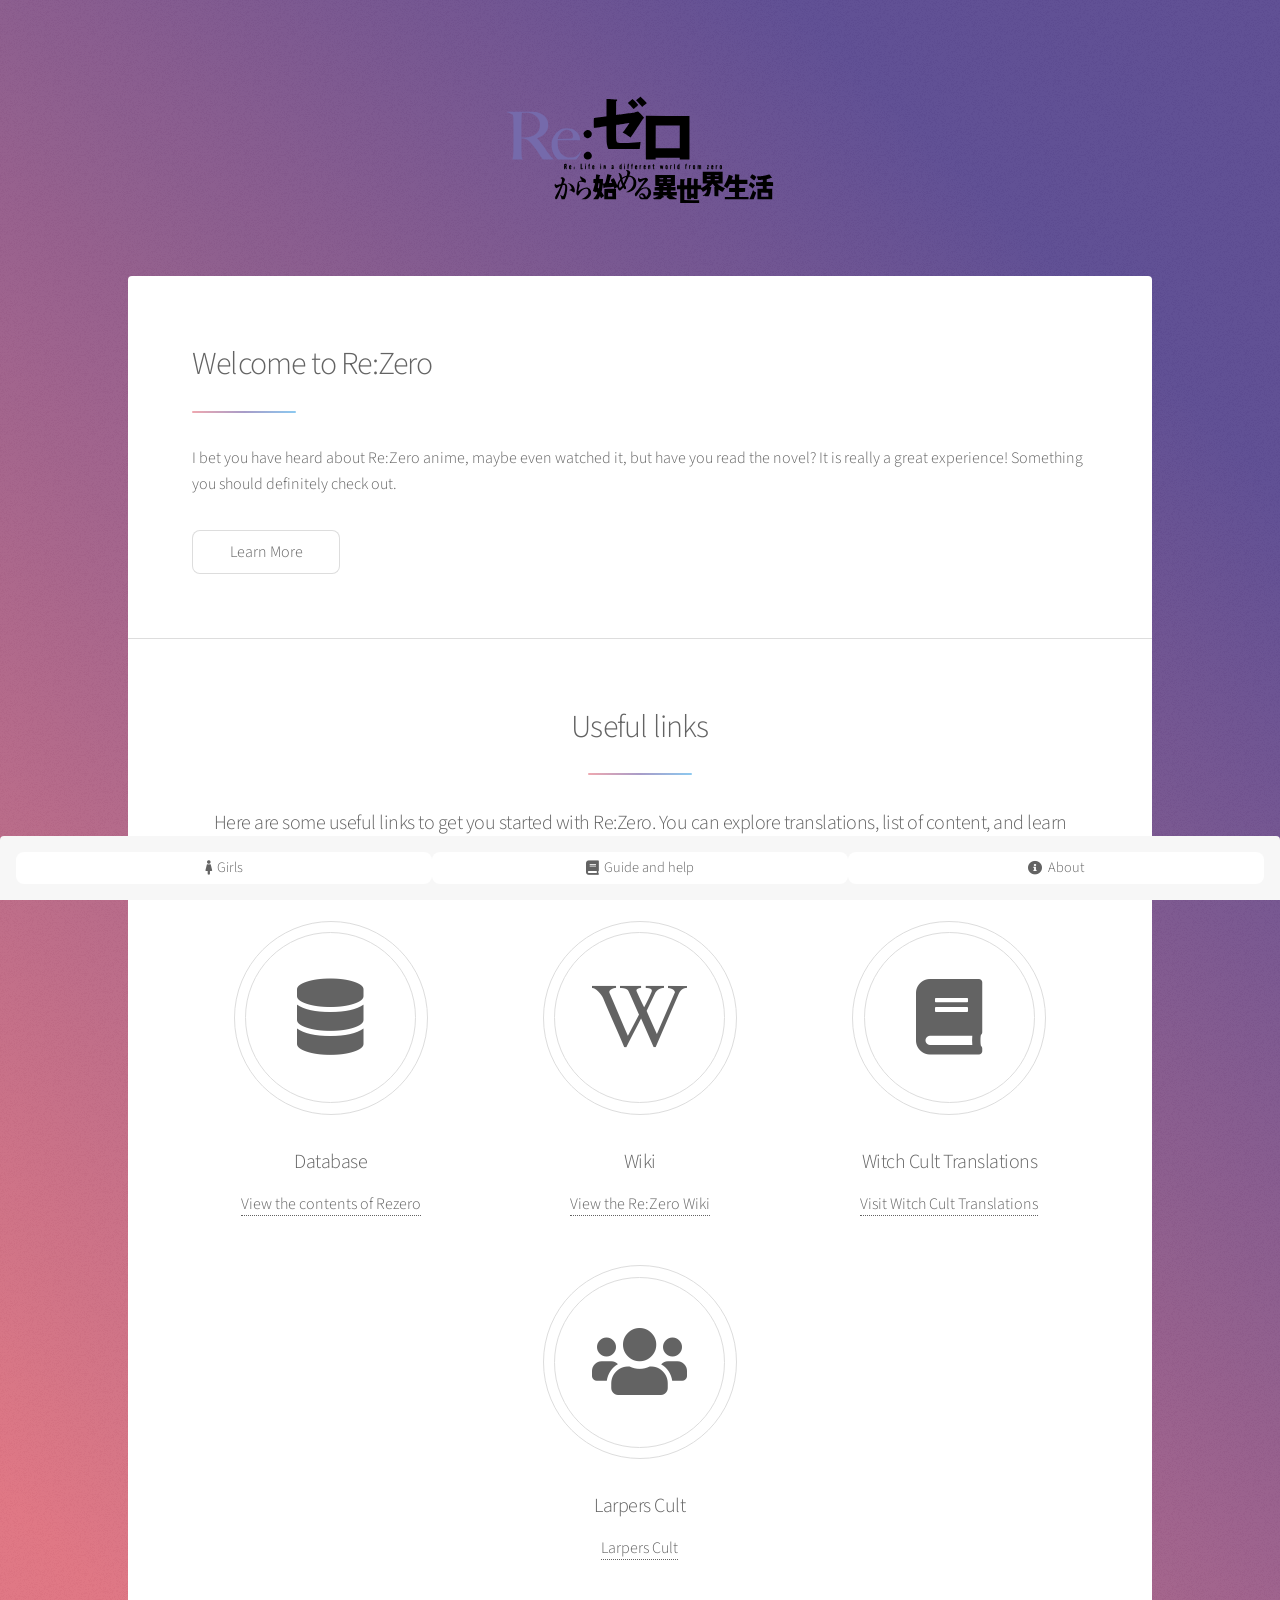
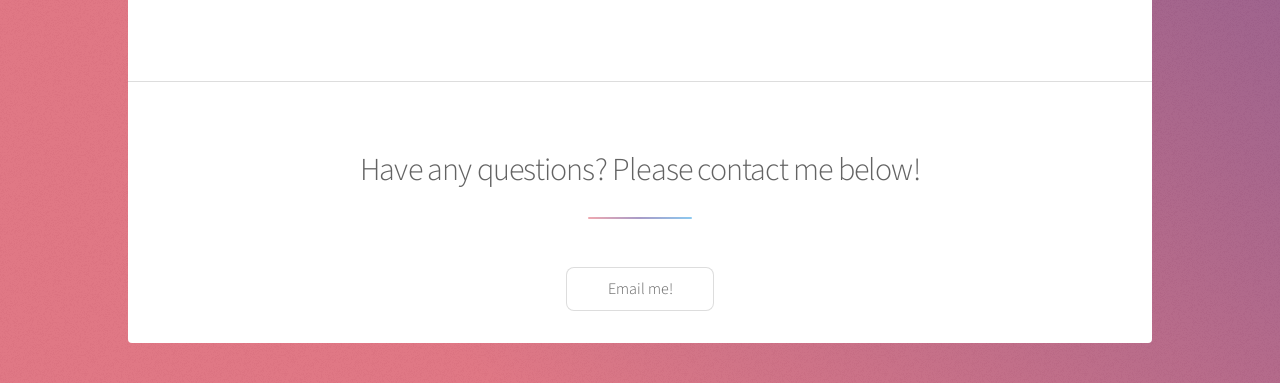
<file: index.html>
<!doctype html>
<html lang="en">
  <head>
    <title>Re:zero</title>
    <meta charset="utf-8" />
    <meta
      name="viewport"
      content="width=device-width, initial-scale=1, user-scalable=no"
    />
    <link rel="stylesheet" href="css/main.css" />
    <link rel="stylesheet" href="css/fontawesome-all.min.css" />
    <noscript><link rel="stylesheet" href="css/noscript.css" /></noscript>
    <style>
      #header .logo img {
        display: block;
        width: 30%;
        max-width: 50vw;
        height: auto;
        margin: 0 auto 1.5em;
      }

      #nav {
        display: block;
        position: fixed !important;
        top: auto !important;
        bottom: 0;
        left: 0;
        right: 0;
        width: 100vw;
        max-width: none !important;
        margin: 0 !important;
        box-sizing: border-box;
        z-index: 1000;
      }

      #nav ul {
        display: flex;
        width: 100%;
        box-sizing: border-box;
      }

      #nav ul li {
        flex: 1;
        min-width: 0;
        margin: 0;
      }

      #nav ul li a {
        display: flex;
        align-items: center;
        justify-content: center;
        gap: 0.35em;
        width: 100%;
        box-sizing: border-box;
        padding: 0.5em 0.75em;
        font-size: 0.9em;
        text-align: center;
      }

      @media screen and (max-width: 480px) {
        #nav ul li a {
          min-height: 3.5em;
          height: auto;
          padding: 0.5em 0.25em;
          font-size: 0.75em;
          line-height: 1.2;
        }
      }

      #contact.main.special {
        margin: 2.5rem 0;
      }
    </style>
  </head>
  <body class="is-preload">
    <div id="wrapper">
      <header id="header" class="alt">
        <span class="logo">
          <img
            src="images/Re_Zero_kara_Hajimeru_Isekai_Seikatsu_logo.svg"
            alt="Re:Zero logo"
          />
        </span>
      </header>
      <main id="main">
        <section id="intro" class="main">
          <div class="spotlight">
            <div class="content">
              <header class="major">
                <h2>Welcome to Re:Zero</h2>
              </header>
              <p>
                I bet you have heard about Re:Zero anime, maybe even watched it,
                but have you read the novel? It is really a great experience!
                Something you should definitely check out.
              </p>
              <ul class="actions">
                <li><a href="#content" class="button">Learn More</a></li>
              </ul>
            </div>
          </div>
        </section>
        <section id="content" class="main special">
          <header class="major">
            <h2>Useful links</h2>
            <p>
              Here are some useful links to get you started with Re:Zero. You
              can explore translations, list of content, and learn more about
              re:zero.
            </p>
          </header>
          <ul class="features">
            <li>
              <span class="icon solid major fa-database"></span>
              <h3>Database</h3>
              <p>
                <a href="https://rezerodb.com/">View the contents of Rezero</a>
              </p>
            </li>
            <li>
              <span class="icon brands major fa-wikipedia-w"></span>
              <h3>Wiki</h3>
              <p>
                <a href="https://rezero.fandom.com/pl/wiki/Re:Zero_Wiki"
                  >View the Re:Zero Wiki</a
                >
              </p>
            </li>

            <li>
              <span class="icon solid major fa-book"></span>
              <h3>Witch Cult Translations</h3>
              <p>
                <a href="https://witchculttranslation.com/"
                  >Visit Witch Cult Translations</a
                >
              </p>
            </li>
            <li>
              <span class="icon solid major fa-users"></span>
              <h3>Larpers Cult</h3>
              <p>
                <a href="https://larperscult.github.io/">Larpers Cult</a>
              </p>
            </li>
          </ul>
        </section>
        <section id="contact" class="main special">
          <header class="major">
            <h2>Have any questions? Please contact me below!</h2>
          </header>
          <a href="mailto:larperscult@gmail.com" class="button">Email me!</a>
        </section>
      </main>
      <section>
        <nav id="nav">
          <ul>
            <li>
              <a href="girls.html" class="active"
                ><i class="fas fa-female" aria-hidden="true"></i> Girls</a
              >
            </li>
            <li>
              <a href="guide.html" class="active"
                ><i class="fas fa-book" aria-hidden="true"></i> Guide and
                help</a
              >
            </li>
            <li>
              <a href="about.html" class="active"
                ><i class="fas fa-info-circle" aria-hidden="true"></i> About</a
              >
            </li>
          </ul>
        </nav>
      </section>
      <script src="js/jquery.min.js"></script>
      <script src="js/jquery.scrollex.min.js"></script>
      <script src="js/jquery.scrolly.min.js"></script>
      <script src="js/browser.min.js"></script>
      <script src="js/breakpoints.min.js"></script>
      <script src="js/util.js"></script>
      <script src="js/main.js"></script>
    </div>
  </body>
</html>
</file>
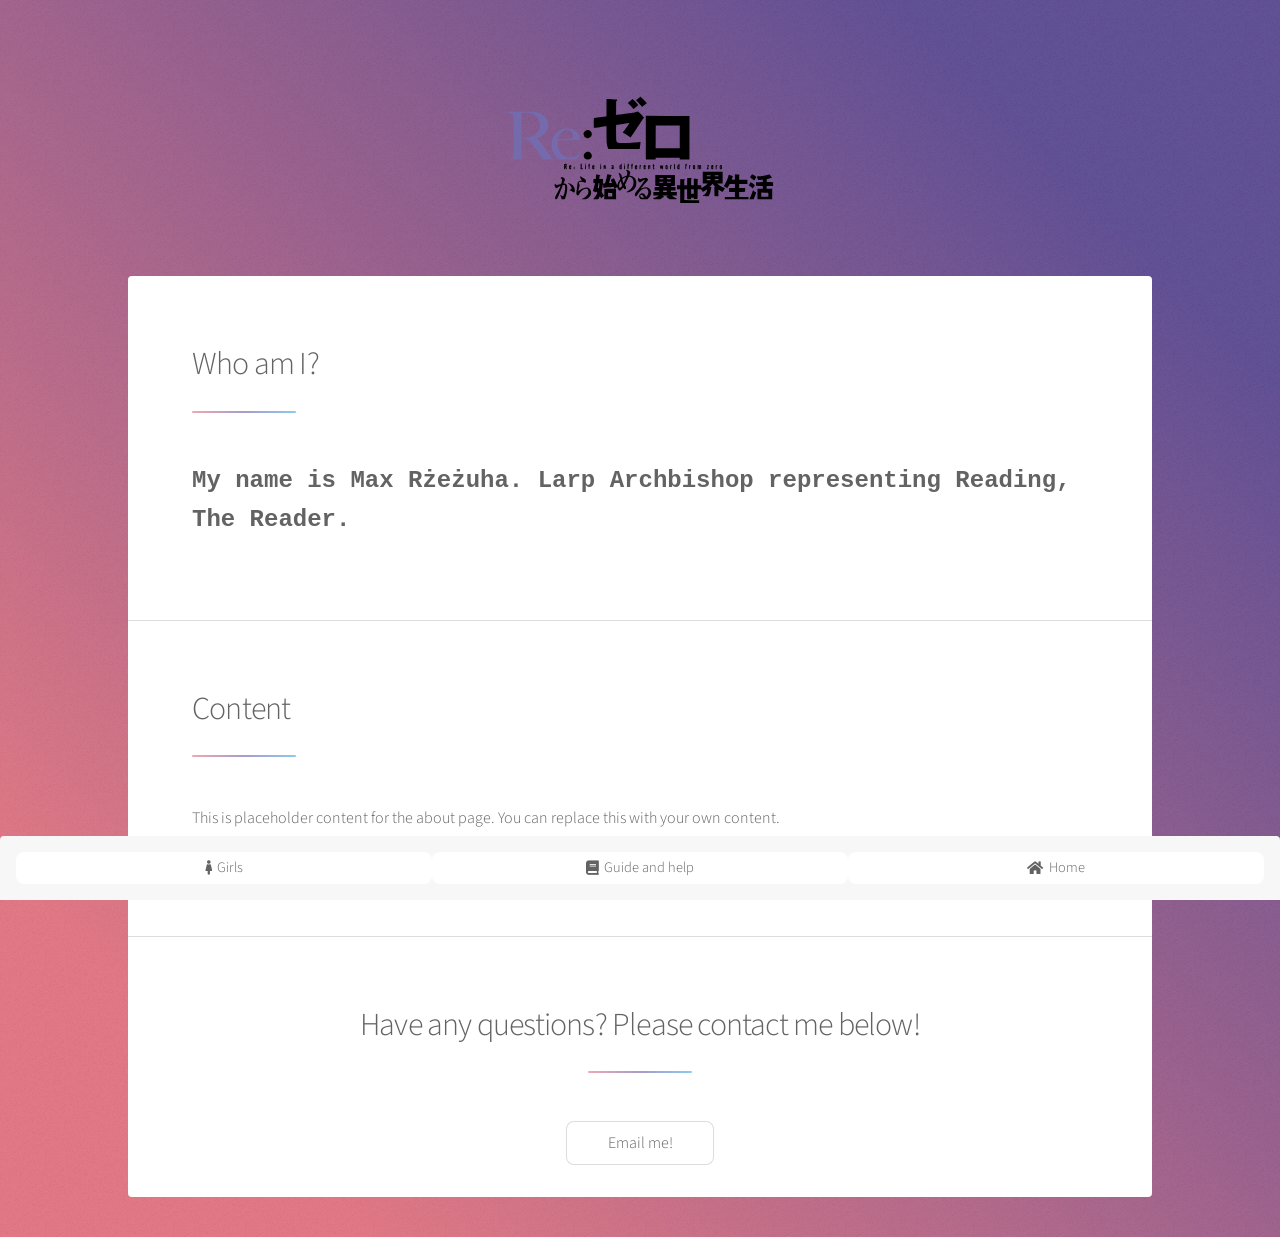
<file: about.html>
<!doctype html>
<html lang="en">
  <head>
    <meta charset="UTF-8" />
    <meta name="viewport" content="width=device-width, initial-scale=1.0" />
    <title>About</title>
    <link rel="stylesheet" href="css/main.css" />
    <link rel="stylesheet" href="css/fontawesome-all.min.css" />
    <noscript><link rel="stylesheet" href="css/noscript.css" /></noscript>
    <style>
      #header .logo img {
        display: block;
        width: 30%;
        max-width: 50vw;
        height: auto;
        margin: 0 auto 1.5em;
      }

      #nav {
        display: block;
        position: fixed !important;
        top: auto !important;
        bottom: 0;
        left: 0;
        right: 0;
        width: 100vw;
        max-width: none !important;
        margin: 0 !important;
        box-sizing: border-box;
        z-index: 1000;
      }

      #nav ul {
        display: flex;
        width: 100%;
        box-sizing: border-box;
      }

      #nav ul li {
        flex: 1;
        min-width: 0;
        margin: 0;
      }

      #nav ul li a {
        display: flex;
        align-items: center;
        justify-content: center;
        gap: 0.35em;
        width: 100%;
        box-sizing: border-box;
        padding: 0.5em 0.75em;
        font-size: 0.9em;
        text-align: center;
      }

      @media screen and (max-width: 480px) {
        #nav ul li a {
          min-height: 3.5em;
          height: auto;
          padding: 0.5em 0.25em;
          font-size: 0.75em;
          line-height: 1.2;
        }
      }

      #contact.main.special {
        margin: 2.5rem 0;
      }
    </style>
  </head>
  <body class="is-preload">
    <div id="wrapper">
      <header id="header" class="alt">
        <span class="logo">
          <img
            src="images/Re_Zero_kara_Hajimeru_Isekai_Seikatsu_logo.svg"
            alt="Re:Zero logo"
          />
        </span>
      </header>
      <main id="main">
        <section id="introduction" class="main">
          <header class="major">
            <h2>Who am I?</h2>
          </header>
          <p
            style="
              font-size: 1.5em;
              font-weight: bold;
              font-family: &quot;Courier New&quot;, Courier, monospace;
            "
          >
            My name is Max Rżeżuha. Larp Archbishop representing Reading, The
            Reader.
          </p>
        </section>
        <section id="content" class="main">
          <header class="major">
            <h2>Content</h2>
          </header>
          <p>
            This is placeholder content for the about page. You can replace this
            with your own content.
          </p>
        </section>
        <section id="contact" class="main special">
          <header class="major">
            <h2>Have any questions? Please contact me below!</h2>
          </header>
          <a href="mailto:larperscult@gmail.com" class="button">Email me!</a>
        </section>
      </main>
      <section>
        <nav id="nav">
          <ul>
            <li>
              <a href="girls.html" class="active"
                ><i class="fas fa-female" aria-hidden="true"></i> Girls</a
              >
            </li>
            <li>
              <a href="guide.html" class="active"
                ><i class="fas fa-book" aria-hidden="true"></i> Guide and
                help</a
              >
            </li>
            <li>
              <a href="index.html" class="active"
                ><i class="fas fa-home" aria-hidden="true"></i> Home</a
              >
            </li>
          </ul>
        </nav>
      </section>
    </div>
    <script src="js/jquery.min.js"></script>
    <script src="js/jquery.scrollex.min.js"></script>
    <script src="js/jquery.scrolly.min.js"></script>
    <script src="js/browser.min.js"></script>
    <script src="js/breakpoints.min.js"></script>
    <script src="js/util.js"></script>
    <script src="js/main.js"></script>
  </body>
</html>
</file>
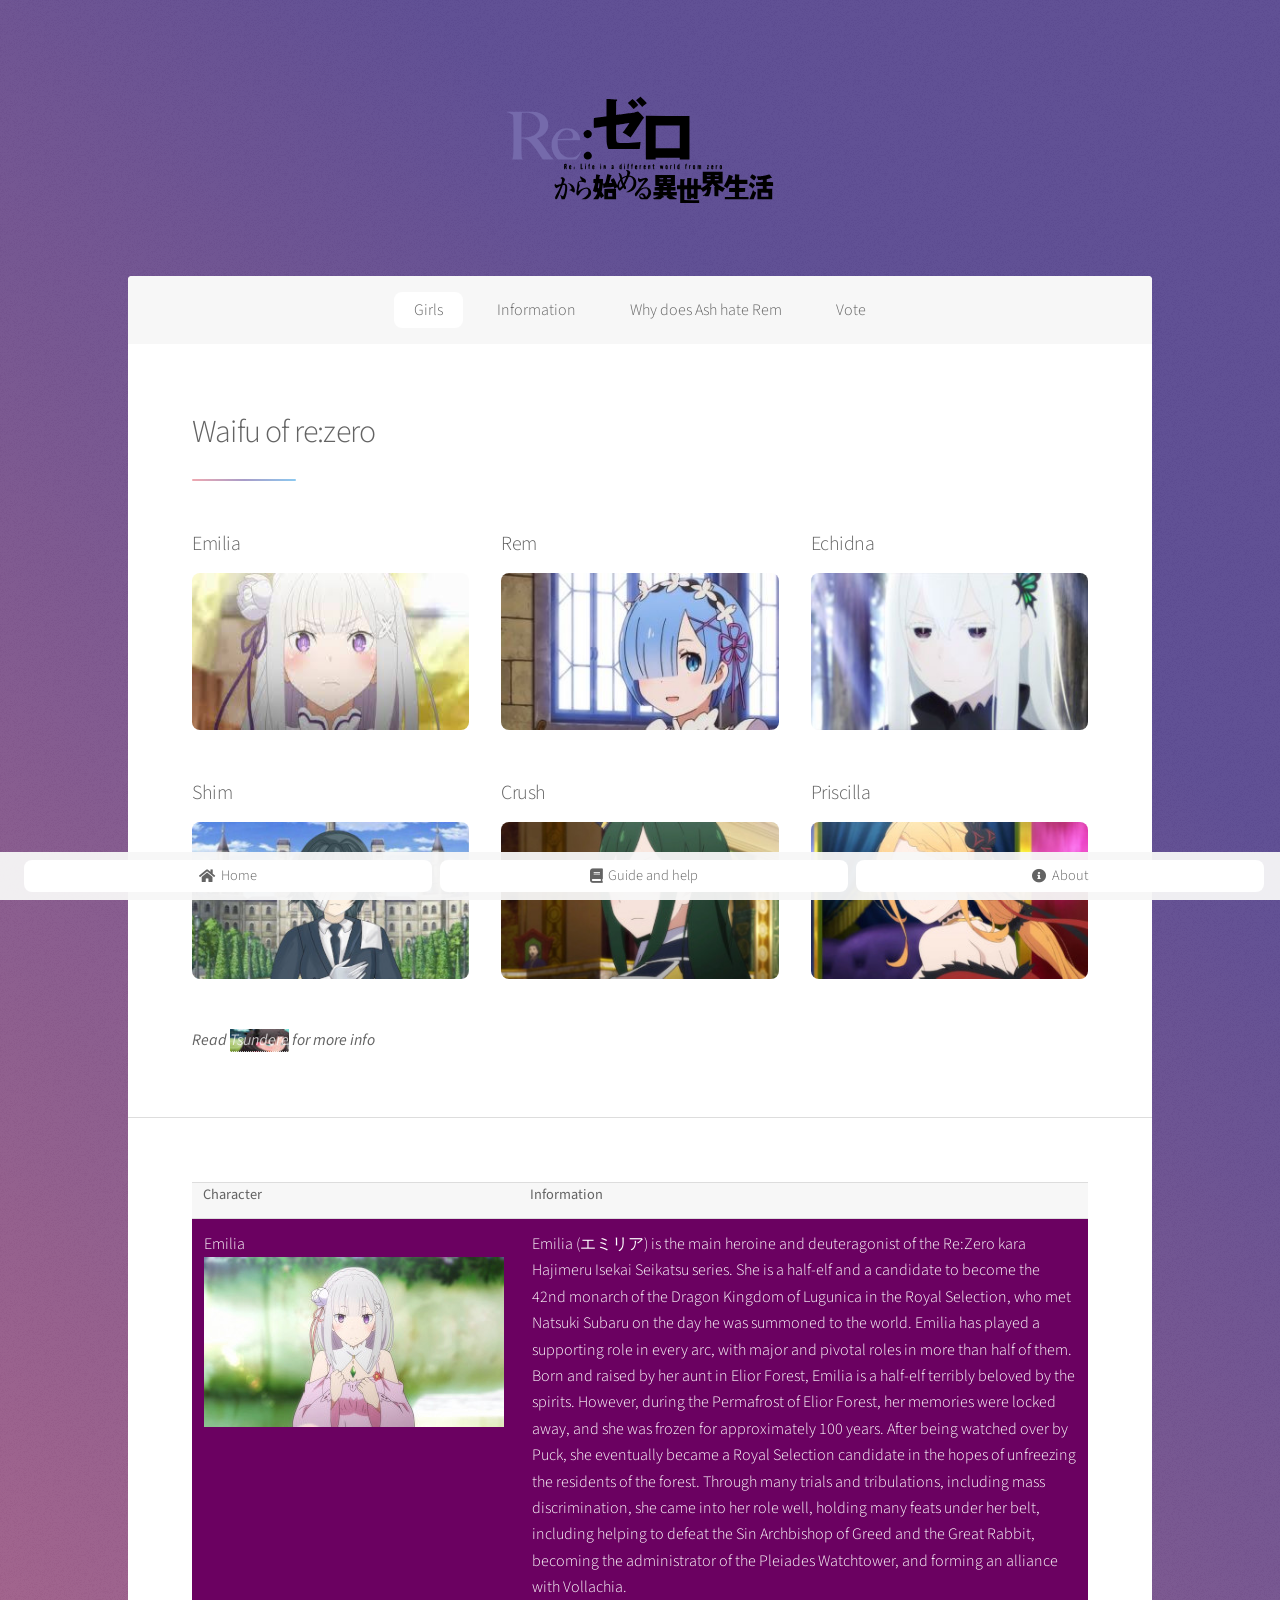
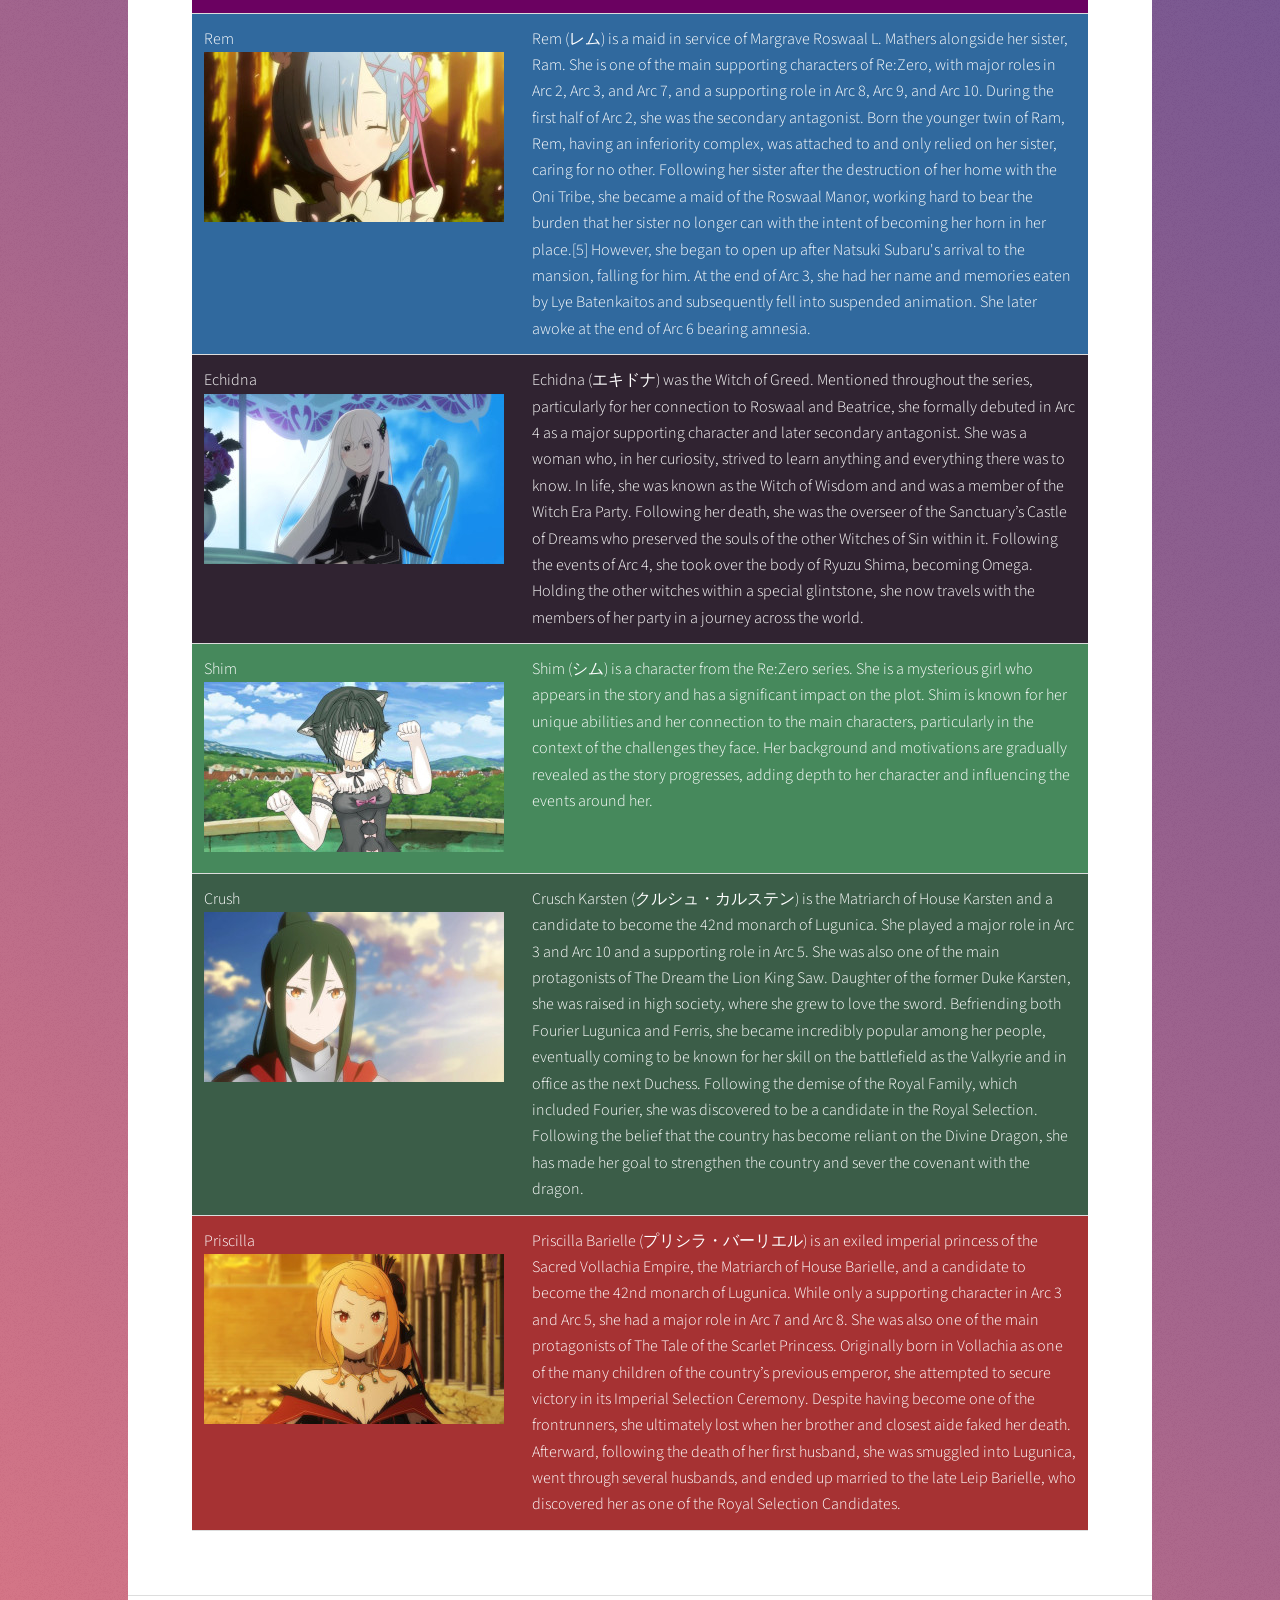
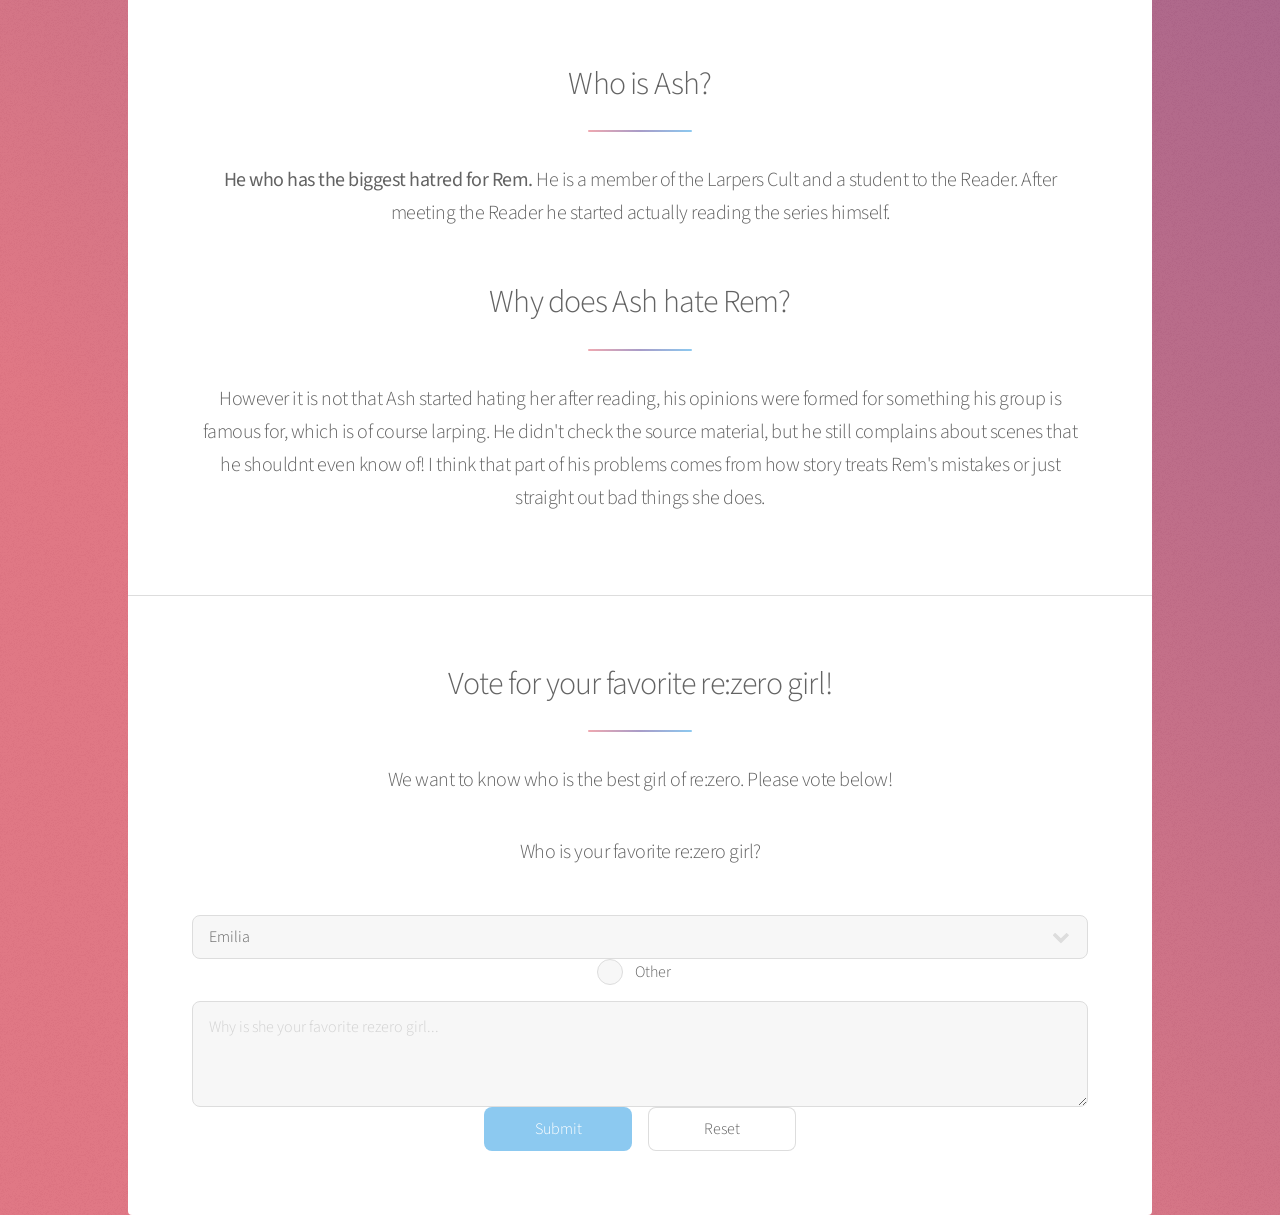
<file: girls.html>
<!doctype html>
<html lang="en-US">
  <head>
    <meta charset="utf-8" />
    <meta name="viewport" content="width=device-width, initial-scale=1" />
    <title>The Waifu of Re:Zero</title>
    <link rel="stylesheet" href="css/main.css" />
    <link rel="stylesheet" href="css/fontawesome-all.min.css" />
    <style>
      #header .logo img {
        display: block;
        width: 30%;
        max-width: 50vw;
        height: auto;
        margin: 0 auto 1.5em;
      }
      #site-nav {
        display: block;
        position: fixed !important;
        top: auto !important;
        bottom: 0;
        left: 0;
        right: 0;
        width: 100vw;
        max-width: none !important;
        margin: 0 !important;
        padding: 0.5em 1em;
        box-sizing: border-box;
        z-index: 1000;
        background-color: rgba(247, 247, 247, 0.95);
        color: #636363;
        text-align: center;
      }

      #site-nav ul {
        display: flex;
        width: 100%;
        margin: 0;
        padding: 0;
        list-style: none;
        box-sizing: border-box;
      }

      #site-nav ul li {
        flex: 1;
        min-width: 0;
        margin: 0;
      }

      #site-nav ul li a {
        display: flex;
        align-items: center;
        justify-content: center;
        gap: 0.35em;
        width: 100%;
        height: 2.25em;
        line-height: 2.25em;
        box-sizing: border-box;
        padding: 0.5em 0.75em;
        font-size: 0.9em;
        text-align: center;
        color: inherit;
        border: 0;
        border-radius: 8px;
        box-shadow: inset 0 0 0 1px transparent;
      }

      #site-nav ul li a:hover {
        background-color: rgba(222, 222, 222, 0.25);
      }

      #site-nav ul li a.active {
        background-color: #ffffff;
        box-shadow: none;
      }

      @media screen and (max-width: 480px) {
        #site-nav ul li a {
          min-height: 3.5em;
          height: auto;
          padding: 0.5em 0.25em;
          font-size: 0.75em;
          line-height: 1.2;
        }
      }

      #contact.main.special {
        margin: 2.5rem 0;
      }
    </style>
    <script src="js/main2.js" defer></script>
  </head>
  <body class="is-preload">
    <div id="wrapper">
      <header id="header" class="alt">
        <span class="logo">
          <img
            src="images/Re_Zero_kara_Hajimeru_Isekai_Seikatsu_logo.svg"
            alt="Re:Zero logo"
          />
        </span>
      </header>

      <nav id="nav">
        <ul>
          <li><a href="#girls" class="active">Girls</a></li>
          <li><a href="#info">Information</a></li>
          <li><a href="#ash">Why does Ash hate Rem</a></li>
          <li><a href="#vote">Vote</a></li>
        </ul>
      </nav>

      <main id="main">
        <section id="girls" class="main">
          <header class="major">
            <h2>Waifu of re:zero</h2>
          </header>
          <ul class="features">
            <li>
              <h3>Emilia</h3>
              <span class="image fit"
                ><img src="images/emilia.jpg" alt="Emilia from Re:Zero"
              /></span>
            </li>
            <li>
              <h3>Rem</h3>
              <span class="image fit"
                ><img src="images/rem.jpg" alt="Rem from Re:Zero"
              /></span>
            </li>
            <li>
              <h3>Echidna</h3>
              <span class="image fit"
                ><img src="images/echidna.jpg" alt="Echidna from Re:Zero"
              /></span>
            </li>
            <li>
              <h3>Shim</h3>
              <span class="image fit"
                ><img src="images/shim.jpg" alt="Shim from Re:Zero"
              /></span>
            </li>
            <li>
              <h3>Crush</h3>
              <span class="image fit"
                ><img src="images/crush.jpg" alt="Crush from Re:Zero"
              /></span>
            </li>
            <li>
              <h3>Priscilla</h3>
              <span class="image fit"
                ><img src="images/priscilla.jpg" alt="Priscilla from Re:Zero"
              /></span>
            </li>
          </ul>
          <p>
            <b
              ><i
                >Read
                <a
                  style="
                    background-image: url(&quot;images/tsundere2.jpg&quot;);
                    color: rgba(255, 255, 255, 0.7);
                  "
                  href="https://the-dere-types.fandom.com/wiki/Tsundere"
                  >Tsundere</a
                >
                for more info</i
              ></b
            >
          </p>
        </section>

        <section class="main" id="info">
          <table>
            <tr>
              <th>Character</th>
              <th colspan="2">Information</th>
            </tr>
            <tr style="background-color: rgb(107, 1, 97); color: white">
              <td>
                Emilia
                <img src="images/emilia3.jpg" alt="Emilia from Re:Zero" />
              </td>
              <td colspan="2">
                Emilia (エミリア) is the main heroine and deuteragonist of the
                Re:Zero kara Hajimeru Isekai Seikatsu series. She is a half-elf
                and a candidate to become the 42nd monarch of the Dragon Kingdom
                of Lugunica in the Royal Selection, who met Natsuki Subaru on
                the day he was summoned to the world. Emilia has played a
                supporting role in every arc, with major and pivotal roles in
                more than half of them. Born and raised by her aunt in Elior
                Forest, Emilia is a half-elf terribly beloved by the spirits.
                However, during the Permafrost of Elior Forest, her memories
                were locked away, and she was frozen for approximately 100
                years. After being watched over by Puck, she eventually became a
                Royal Selection candidate in the hopes of unfreezing the
                residents of the forest. Through many trials and tribulations,
                including mass discrimination, she came into her role well,
                holding many feats under her belt, including helping to defeat
                the Sin Archbishop of Greed and the Great Rabbit, becoming the
                administrator of the Pleiades Watchtower, and forming an
                alliance with Vollachia.
              </td>
            </tr>
            <tr style="background-color: rgb(48, 105, 158); color: white">
              <td>Rem <img src="images/rem3.jpg" alt="Rem from Re:Zero" /></td>
              <td colspan="2">
                Rem (レム) is a maid in service of Margrave Roswaal L. Mathers
                alongside her sister, Ram. She is one of the main supporting
                characters of Re:Zero, with major roles in Arc 2, Arc 3, and Arc
                7, and a supporting role in Arc 8, Arc 9, and Arc 10. During the
                first half of Arc 2, she was the secondary antagonist. Born the
                younger twin of Ram, Rem, having an inferiority complex, was
                attached to and only relied on her sister, caring for no other.
                Following her sister after the destruction of her home with the
                Oni Tribe, she became a maid of the Roswaal Manor, working hard
                to bear the burden that her sister no longer can with the intent
                of becoming her horn in her place.[5] However, she began to open
                up after Natsuki Subaru's arrival to the mansion, falling for
                him. At the end of Arc 3, she had her name and memories eaten by
                Lye Batenkaitos and subsequently fell into suspended animation.
                She later awoke at the end of Arc 6 bearing amnesia.
              </td>
            </tr>
            <tr style="background-color: rgb(48, 35, 49); color: white">
              <td>
                Echidna
                <img src="images/echidna2.jpg" alt="Echidna from Re:Zero" />
              </td>
              <td colspan="2">
                Echidna (エキドナ) was the Witch of Greed. Mentioned throughout
                the series, particularly for her connection to Roswaal and
                Beatrice, she formally debuted in Arc 4 as a major supporting
                character and later secondary antagonist. She was a woman who,
                in her curiosity, strived to learn anything and everything there
                was to know. In life, she was known as the Witch of Wisdom and
                and was a member of the Witch Era Party. Following her death,
                she was the overseer of the Sanctuary’s Castle of Dreams who
                preserved the souls of the other Witches of Sin within it.
                Following the events of Arc 4, she took over the body of Ryuzu
                Shima, becoming Omega. Holding the other witches within a
                special glintstone, she now travels with the members of her
                party in a journey across the world.
              </td>
            </tr>
            <tr style="background-color: #46895c; color: white">
              <td>
                Shim
                <img src="images/shim4.jpg" alt="Shim from Re:Zero" />
              </td>
              <td colspan="2">
                Shim (シム) is a character from the Re:Zero series. She is a
                mysterious girl who appears in the story and has a significant
                impact on the plot. Shim is known for her unique abilities and
                her connection to the main characters, particularly in the
                context of the challenges they face. Her background and
                motivations are gradually revealed as the story progresses,
                adding depth to her character and influencing the events around
                her.
              </td>
            </tr>
            <tr style="background-color: #3b5d48; color: white">
              <td>
                Crush
                <img src="images/crush3.jpg" alt="Crush from Re:Zero" />
              </td>
              <td colspan="2">
                Crusch Karsten (クルシュ・カルステン) is the Matriarch of House
                Karsten and a candidate to become the 42nd monarch of Lugunica.
                She played a major role in Arc 3 and Arc 10 and a supporting
                role in Arc 5. She was also one of the main protagonists of The
                Dream the Lion King Saw. Daughter of the former Duke Karsten,
                she was raised in high society, where she grew to love the
                sword. Befriending both Fourier Lugunica and Ferris, she became
                incredibly popular among her people, eventually coming to be
                known for her skill on the battlefield as the Valkyrie and in
                office as the next Duchess. Following the demise of the Royal
                Family, which included Fourier, she was discovered to be a
                candidate in the Royal Selection. Following the belief that the
                country has become reliant on the Divine Dragon, she has made
                her goal to strengthen the country and sever the covenant with
                the dragon.
              </td>
            </tr>
            <tr style="background-color: #a63233; color: white">
              <td>
                Priscilla
                <img src="images/priscilla3.jpg" alt="Priscilla from Re:Zero" />
              </td>
              <td colspan="2">
                Priscilla Barielle (プリシラ・バーリエル) is an exiled imperial
                princess of the Sacred Vollachia Empire, the Matriarch of House
                Barielle, and a candidate to become the 42nd monarch of
                Lugunica. While only a supporting character in Arc 3 and Arc 5,
                she had a major role in Arc 7 and Arc 8. She was also one of the
                main protagonists of The Tale of the Scarlet Princess.
                Originally born in Vollachia as one of the many children of the
                country’s previous emperor, she attempted to secure victory in
                its Imperial Selection Ceremony. Despite having become one of
                the frontrunners, she ultimately lost when her brother and
                closest aide faked her death. Afterward, following the death of
                her first husband, she was smuggled into Lugunica, went through
                several husbands, and ended up married to the late Leip
                Barielle, who discovered her as one of the Royal Selection
                Candidates.
              </td>
            </tr>
          </table>
        </section>
        <section id="ash" class="main special">
          <header class="major">
            <h2>Who is Ash?</h2>
            <p>
              <b>He who has the biggest hatred for Rem.</b> He is a member of
              the Larpers Cult and a student to the Reader. After meeting the
              Reader he started actually reading the series himself.
            </p>
          </header>
          <header class="major">
            <h2>Why does Ash hate Rem?</h2>
            <p>
              However it is not that Ash started hating her after reading, his
              opinions were formed for something his group is famous for, which
              is of course larping. He didn't check the source material, but he
              still complains about scenes that he shouldnt even know of! I
              think that part of his problems comes from how story treats Rem's
              mistakes or just straight out bad things she does.
            </p>
          </header>
        </section>
        <section id="vote" class="main special">
          <header class="major">
            <h2>Vote for your favorite re:zero girl!</h2>
            <p>
              We want to know who is the best girl of re:zero. Please vote
              below!
            </p>
            <h3>Who is your favorite re:zero girl?</h3>
          </header>
          <form
            action="mailto:larperscult@gmail.com"
            method="GET"
            enctype="text/plain"
          >
            <div class="fields">
              <div class="field">
                <select
                  id="favorite-select"
                  name="rezero"
                  aria-label="Favorite Re:Zero girl"
                >
                  <option value="Emilia">Emilia</option>
                  <option value="Rem">Rem</option>
                  <option value="Echidna">Echidna</option>
                  <option value="Shim">Shim</option>
                  <option value="Crush">Crush</option>
                  <option value="Priscilla">Priscilla</option>
                </select>
                <input
                  id="other-option"
                  type="radio"
                  name="other"
                  value="Other"
                  onchange="
                    document.getElementById('otherrezero').hidden =
                      !this.checked;
                    document.getElementById('favorite-select').hidden =
                      this.checked;
                  "
                />
                <label for="other-option">Other</label>
                <input
                  id="otherrezero"
                  type="text"
                  name="otherrezero"
                  placeholder="Who is it then?"
                  hidden
                />
              </div>
              <div class="field">
                <textarea
                  id="fav"
                  name="fav"
                  rows="3"
                  placeholder="Why is she your favorite rezero girl..."
                ></textarea>
              </div>
            </div>
            <ul class="actions special">
              <li><input type="submit" value="Submit" class="primary" /></li>
              <li>
                <input
                  type="reset"
                  value="Reset"
                  onclick="
                    document.getElementById('otherrezero').hidden = true;
                    document.getElementById('favorite-select').hidden = false;
                  "
                />
              </li>
            </ul>
          </form>
        </section>
      </main>
      <section>
        <nav id="site-nav" class="site-nav">
          <ul>
            <li>
              <a href="index.html" class="active"
                ><i class="fas fa-home" aria-hidden="true"></i> Home</a
              >
            </li>
            <li>
              <a href="guide.html" class="active"
                ><i class="fas fa-book" aria-hidden="true"></i> Guide and
                help</a
              >
            </li>
            <li>
              <a href="about.html" class="active"
                ><i class="fas fa-info-circle" aria-hidden="true"></i> About</a
              >
            </li>
          </ul>
        </nav>
      </section>
    </div>

    <script src="js/jquery.min.js"></script>
    <script src="js/jquery.scrolly.min.js"></script>
    <script src="js/jquery.scrollex.min.js"></script>
    <script src="js/browser.min.js"></script>
    <script src="js/breakpoints.min.js"></script>
    <script src="js/util.js"></script>
    <script src="js/main.js"></script>
  </body>
</html>
</file>
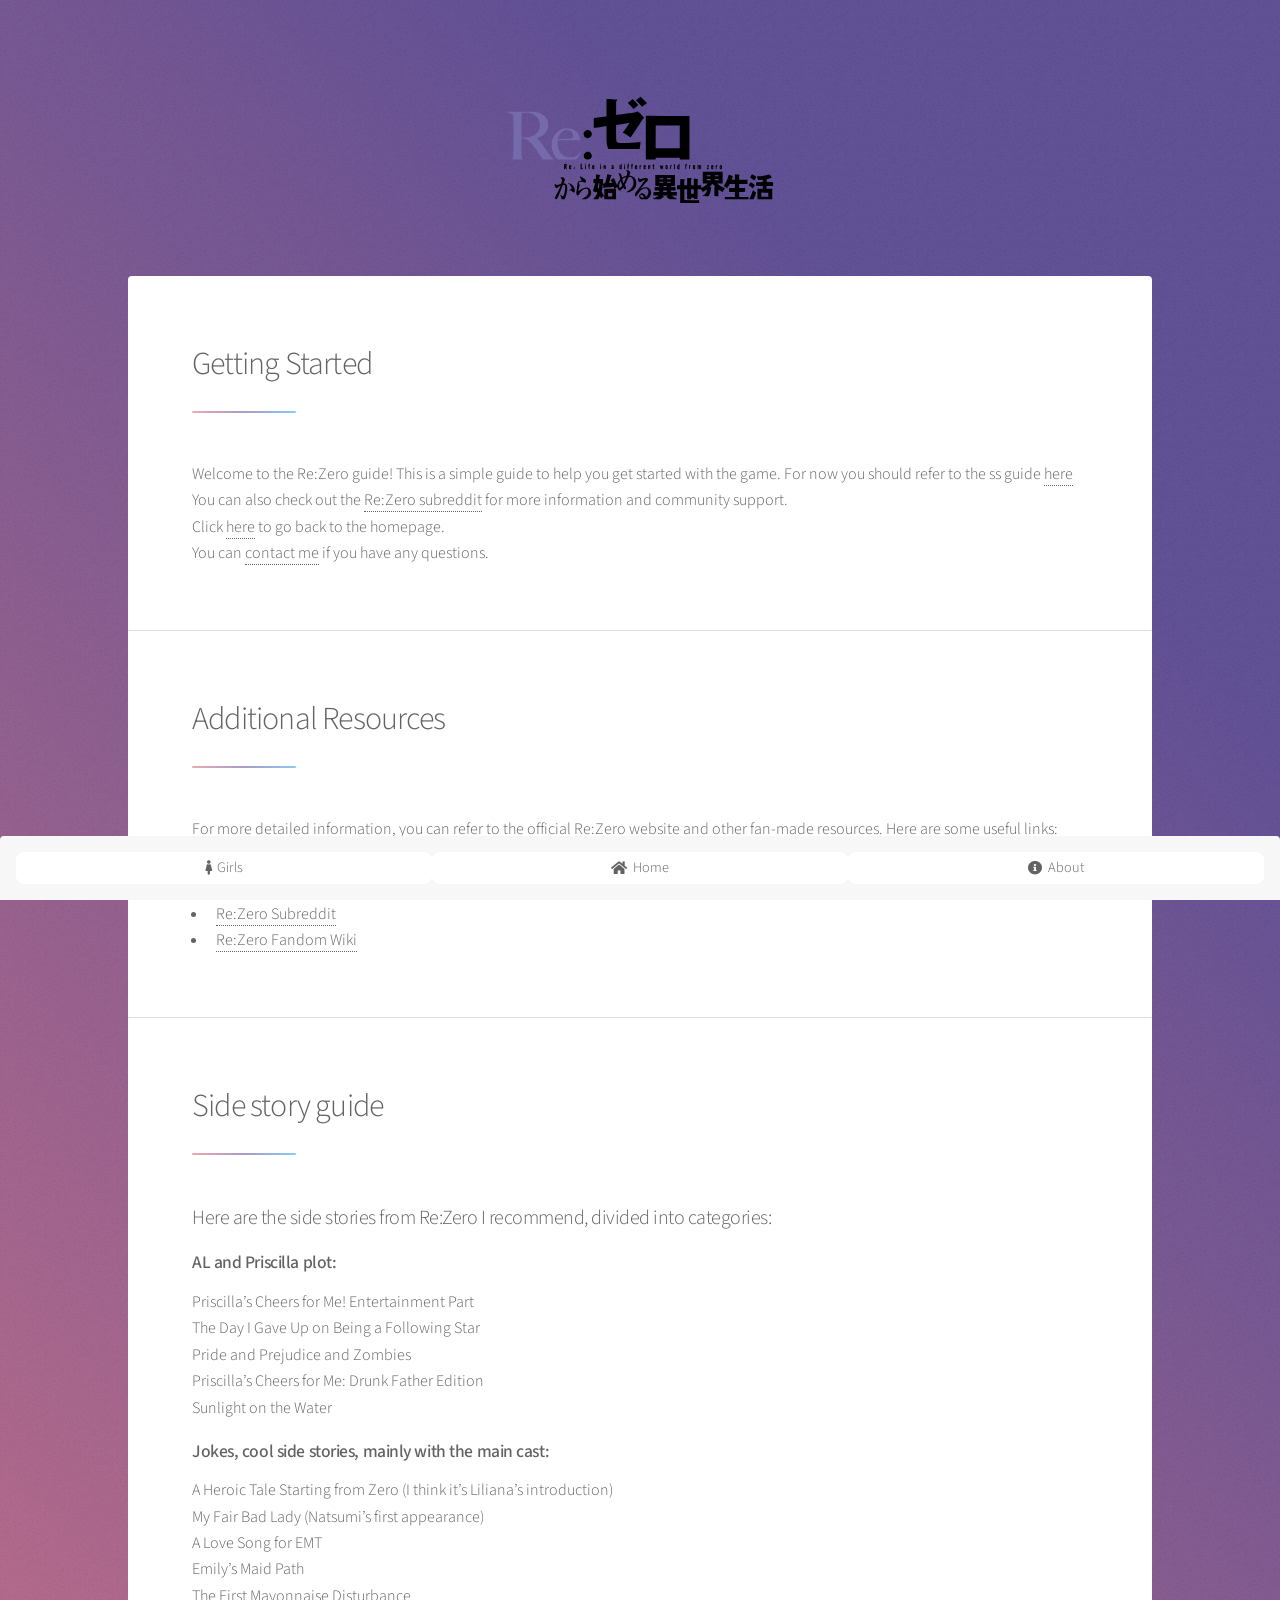
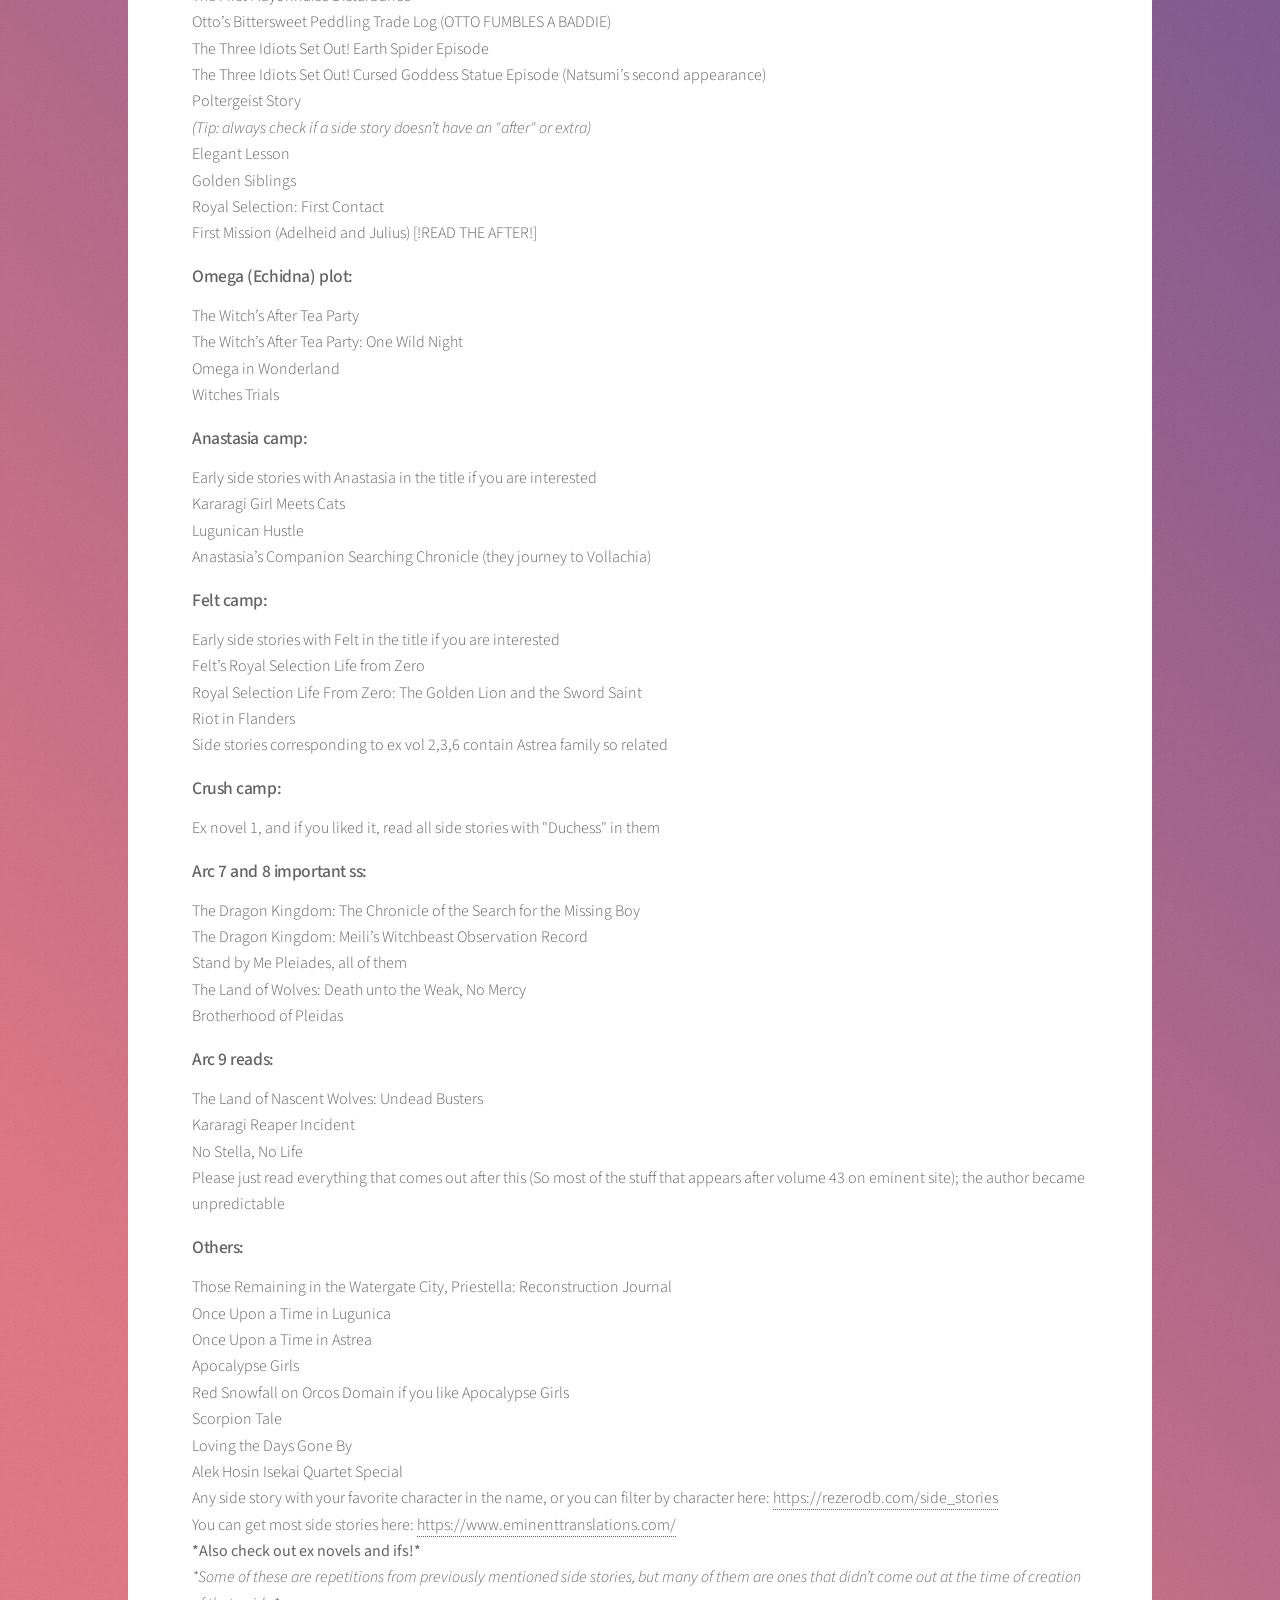
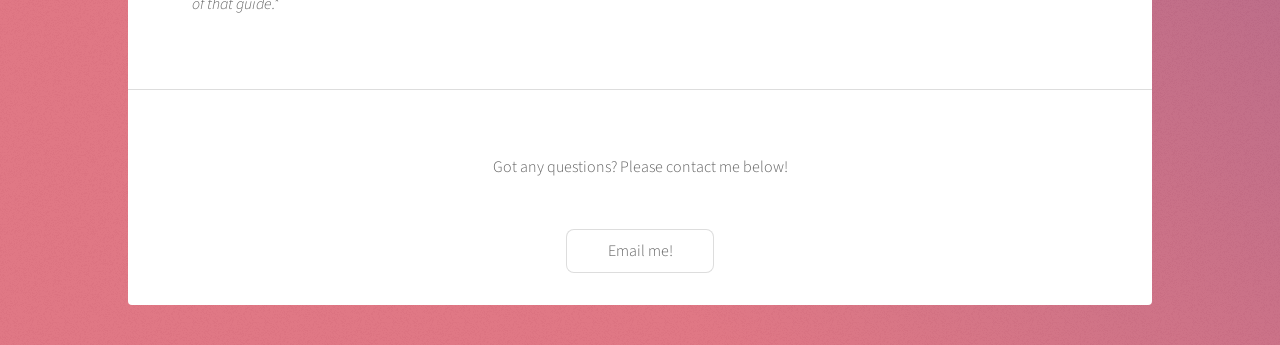
<file: guide.html>
<!doctype html>
<html lang="en">
  <head>
    <meta charset="UTF-8" />
    <meta name="viewport" content="width=device-width, initial-scale=1.0" />
    <title>Guide - Re:Zero</title>
    <link rel="stylesheet" href="css/main.css" />
    <link rel="stylesheet" href="css/fontawesome-all.min.css" />
    <noscript><link rel="stylesheet" href="css/noscript.css" /></noscript>
    <style>
      #header .logo img {
        display: block;
        width: 30%;
        max-width: 50vw;
        height: auto;
        margin: 0 auto 1.5em;
      }

      #nav {
        display: block;
        position: fixed !important;
        top: auto !important;
        bottom: 0;
        left: 0;
        right: 0;
        width: 100vw;
        max-width: none !important;
        margin: 0 !important;
        box-sizing: border-box;
        z-index: 1000;
      }

      #nav ul {
        display: flex;
        width: 100%;
        box-sizing: border-box;
      }

      #nav ul li {
        flex: 1;
        min-width: 0;
        margin: 0;
      }

      #nav ul li a {
        display: flex;
        align-items: center;
        justify-content: center;
        gap: 0.35em;
        width: 100%;
        box-sizing: border-box;
        padding: 0.5em 0.75em;
        font-size: 0.9em;
        text-align: center;
      }

      @media screen and (max-width: 480px) {
        #nav ul li a {
          min-height: 3.5em;
          height: auto;
          padding: 0.5em 0.25em;
          font-size: 0.75em;
          line-height: 1.2;
        }
      }

      #contact.main.special {
        margin: 2.5rem 0;
      }

      #ss-guide h4 {
        margin-top: 1em;
        font-weight: 500;
      }
    </style>
  </head>
  <body class="is-preload">
    <div id="wrapper">
      <header id="header" class="alt">
        <span class="logo">
          <img
            src="images/Re_Zero_kara_Hajimeru_Isekai_Seikatsu_logo.svg"
            alt="Re:Zero logo"
          />
        </span>
      </header>
      <main id="main">
        <section class="main">
          <header class="major">
            <h2>Getting Started</h2>
          </header>
          <p>
            Welcome to the Re:Zero guide! This is a simple guide to help you get
            started with the game. For now you should refer to the ss guide
            <a
              href="https://docs.google.com/spreadsheets/d/1IpsF1sYYmXBMwvAdDljBjf2eCEEclSDN7RFiWC0pqRs/edit?pli=1&gid=1681128358#gid=1681128358"
              >here</a
            >
            <br />
            You can also check out the
            <a href="https://www.reddit.com/r/Re_Zero/">Re:Zero subreddit</a>
            for more information and community support.
            <br />
            Click
            <a href="index.html">here</a> to go back to the homepage.
            <br />
            You can
            <a href="mailto:larperscult@gmail.com">contact me</a> if you have
            any questions.
          </p>
        </section>
        <section class="main">
          <header class="major">
            <h2>Additional Resources</h2>
          </header>
          <p>
            For more detailed information, you can refer to the official Re:Zero
            website and other fan-made resources. Here are some useful links:
          </p>
          <ul>
            <li>
              <a href="https://rezero-anime.jp/">Official Re:Zero Website</a>
            </li>
            <li>
              <a href="https://www.reddit.com/r/Re_Zero/">Re:Zero Subreddit</a>
            </li>
            <li><a href="https://www.fandom.com/">Re:Zero Fandom Wiki</a></li>
          </ul>
        </section>
        <section class="main" id="ss-guide">
          <header class="major">
            <h2>Side story guide</h2>
          </header>
          <h3>Here are the side stories from Re:Zero I recommend, divided into categories:</h3>
          <h4>AL and Priscilla plot:</h4>
          Priscilla’s Cheers for Me! Entertainment Part<br />
          The Day I Gave Up on Being a Following Star<br />
          Pride and Prejudice and Zombies<br />
          Priscilla’s Cheers for Me: Drunk Father Edition<br />
          Sunlight on the Water<br />
          <h4>Jokes, cool side stories, mainly with the main cast:</h4>
          A Heroic Tale Starting from Zero (I think it’s Liliana’s introduction)<br />
          My Fair Bad Lady (Natsumi’s first appearance)<br />
          A Love Song for EMT<br />
          Emily’s Maid Path<br />
          The First Mayonnaise Disturbance<br />
          Otto’s Bittersweet Peddling Trade Log (OTTO FUMBLES A BADDIE)<br />
          The Three Idiots Set Out! Earth Spider Episode<br />
          The Three Idiots Set Out! Cursed Goddess Statue Episode (Natsumi’s second appearance)<br />
          Poltergeist Story<br />
          <i>(Tip: always check if a side story doesn’t have an "after" or extra)<br /></i>
          Elegant Lesson<br />
          Golden Siblings<br />
          Royal Selection: First Contact<br />
          First Mission (Adelheid and Julius) [!READ THE AFTER!]<br />
          <h4>Omega (Echidna) plot:</h4>
          The Witch’s After Tea Party<br />
          The Witch’s After Tea Party: One Wild Night<br />
          Omega in Wonderland<br />
          Witches Trials<br />
          <h4>Anastasia camp:</h4>
          Early side stories with Anastasia in the title if you are interested<br />
          Kararagi Girl Meets Cats<br />
          Lugunican Hustle<br />
          Anastasia’s Companion Searching Chronicle (they journey to Vollachia)<br />
          <h4>Felt camp:</h4>
          Early side stories with Felt in the title if you are interested<br />
          Felt’s Royal Selection Life from Zero<br />
          Royal Selection Life From Zero: The Golden Lion and the Sword Saint<br />
          Riot in Flanders<br />
          Side stories corresponding to ex vol 2,3,6 contain Astrea family so related<br />
          <h4>Crush camp:</h4>
          Ex novel 1, and if you liked it, read all side stories with "Duchess" in them<br />
          <h4>Arc 7 and 8 important ss:</h4>
          The Dragon Kingdom: The Chronicle of the Search for the Missing Boy<br />
          The Dragon Kingdom: Meili’s Witchbeast Observation Record<br />
          Stand by Me Pleiades, all of them<br />
          The Land of Wolves: Death unto the Weak, No Mercy <br />
          Brotherhood of Pleidas<br />
          <h4>Arc 9 reads:</h4>
          The Land of Nascent Wolves: Undead Busters<br />
          Kararagi Reaper Incident<br />
          No Stella, No Life<br />
          Please just read everything that comes out after this (So most of the stuff that appears after volume 43 on eminent site); the author became unpredictable<br />
          <h4>Others:</h4>
          Those Remaining in the Watergate City, Priestella: Reconstruction Journal<br />
          Once Upon a Time in Lugunica<br />
          Once Upon a Time in Astrea<br />
          Apocalypse Girls<br />
          Red Snowfall on Orcos Domain if you like Apocalypse Girls<br />
          Scorpion Tale<br />
          Loving the Days Gone By<br />
          Alek Hosin Isekai Quartet Special<br />
          Any side story with your favorite character in the name, or you can filter by character here: <a href="https://rezerodb.com/side_stories" target="_blank" rel="noopener noreferrer">https://rezerodb.com/side_stories</a><br />
          You can get most side stories here: <a href="https://www.eminenttranslations.com/" target="_blank" rel="noopener noreferrer">https://www.eminenttranslations.com/</a><br />
          <b>*Also check out ex novels and ifs!*</b><br />
          <i>*Some of these are repetitions from previously mentioned side stories, but many of them are ones that didn’t come out at the time of creation of that guide.*</i>
        </section>
        <section id="contact" class="main special">
          <header class="major">Got any questions? Please contact me below!</header>
          <a href="mailto:larperscult@gmail.com" class="button">Email me!</a>
        </section>
      </main>
      <section>
        <nav id="nav">
          <ul>
            <li>
              <a href="girls.html" class="active"
                ><i class="fas fa-female" aria-hidden="true"></i> Girls</a
              >
            </li>
            <li>
              <a href="index.html" class="active"
                ><i class="fas fa-home" aria-hidden="true"></i> Home</a
              >
            </li>
            <li>
              <a href="about.html" class="active"
                ><i class="fas fa-info-circle" aria-hidden="true"></i> About</a
              >
            </li>
          </ul>
        </nav>
      </section>
    </div>
    <script src="js/jquery.min.js"></script>
    <script src="js/jquery.scrollex.min.js"></script>
    <script src="js/jquery.scrolly.min.js"></script>
    <script src="js/browser.min.js"></script>
    <script src="js/breakpoints.min.js"></script>
    <script src="js/util.js"></script>
    <script src="js/main.js"></script>
  </body>
</html>
</file>
<file: css/noscript.css>
/*
	Stellar by HTML5 UP
	html5up.net | @ajlkn
	Free for personal and commercial use under the CCA 3.0 license (html5up.net/license)
*/

/* Header */

	body.is-preload #header.alt > * {
		opacity: 1;
	}

	body.is-preload #header.alt .logo {
		-moz-transform: none;
		-webkit-transform: none;
		-ms-transform: none;
		transform: none;
	}
</file>
<file: css/main.css>
@import url(fontawesome-all.min.css);
@import "https://fonts.googleapis.com/css?family=Source+Sans+Pro:300,400";

/*
	Stellar by HTML5 UP
	html5up.net | @ajlkn
	Free for personal and commercial use under the CCA 3.0 license (html5up.net/license)
*/

html,
body,
div,
span,
applet,
object,
iframe,
h1,
h2,
h3,
h4,
h5,
h6,
p,
blockquote,
pre,
a,
abbr,
acronym,
address,
big,
cite,
code,
del,
dfn,
em,
img,
ins,
kbd,
q,
s,
samp,
small,
strike,
strong,
sub,
sup,
tt,
var,
b,
u,
i,
center,
dl,
dt,
dd,
ol,
ul,
li,
fieldset,
form,
label,
legend,
table,
caption,
tbody,
tfoot,
thead,
tr,
th,
td,
article,
aside,
canvas,
details,
embed,
figure,
figcaption,
footer,
header,
hgroup,
menu,
nav,
output,
ruby,
section,
summary,
time,
mark,
audio,
video {
  margin: 0;
  padding: 0;
  border: 0;
  font-size: 100%;
  font: inherit;
  vertical-align: baseline;
}

article,
aside,
details,
figcaption,
figure,
footer,
header,
hgroup,
menu,
nav,
section {
  display: block;
}

body {
  line-height: 1;
}

ol,
ul {
  list-style: none;
}

blockquote,
q {
  quotes: none;
}

blockquote:before,
blockquote:after,
q:before,
q:after {
  content: "";
  content: none;
}

table {
  border-collapse: collapse;
  border-spacing: 0;
}

body {
  -webkit-text-size-adjust: none;
}

mark {
  background-color: transparent;
  color: inherit;
}

input::-moz-focus-inner {
  border: 0;
  padding: 0;
}

input,
select,
textarea {
  -moz-appearance: none;
  -webkit-appearance: none;
  -ms-appearance: none;
  appearance: none;
}

/* Basic */

@-ms-viewport {
  width: device-width;
}

body {
  -ms-overflow-style: scrollbar;
}

@media screen and (max-width: 480px) {
  html,
  body {
    min-width: 320px;
  }
}

html {
  box-sizing: border-box;
}

*,
*:before,
*:after {
  box-sizing: inherit;
}

body {
  background-color: #935d8c;
  background-image:
    url("images/overlay.png"),
    -moz-linear-gradient(45deg, #e37682 15%, #5f4d93 85%);
  background-image:
    url("images/overlay.png"),
    -webkit-linear-gradient(45deg, #e37682 15%, #5f4d93 85%);
  background-image:
    url("images/overlay.png"),
    -ms-linear-gradient(45deg, #e37682 15%, #5f4d93 85%);
  background-image:
    url("images/overlay.png"), linear-gradient(45deg, #e37682 15%, #5f4d93 85%);
}

body.is-preload *,
body.is-preload *:before,
body.is-preload *:after {
  -moz-animation: none !important;
  -webkit-animation: none !important;
  -ms-animation: none !important;
  animation: none !important;
  -moz-transition: none !important;
  -webkit-transition: none !important;
  -ms-transition: none !important;
  transition: none !important;
}

/* Type */

body {
  background-color: #935d8c;
  color: rgba(255, 255, 255, 0.65);
}

body,
input,
select,
textarea {
  font-family: "Source Sans Pro", Helvetica, sans-serif;
  font-size: 17pt;
  font-weight: 300;
  line-height: 1.65;
}

@media screen and (max-width: 1680px) {
  body,
  input,
  select,
  textarea {
    font-size: 14pt;
  }
}

@media screen and (max-width: 1280px) {
  body,
  input,
  select,
  textarea {
    font-size: 12pt;
  }
}

@media screen and (max-width: 360px) {
  body,
  input,
  select,
  textarea {
    font-size: 11pt;
  }
}

a {
  -moz-transition:
    color 0.2s ease,
    border-bottom 0.2s ease;
  -webkit-transition:
    color 0.2s ease,
    border-bottom 0.2s ease;
  -ms-transition:
    color 0.2s ease,
    border-bottom 0.2s ease;
  transition:
    color 0.2s ease,
    border-bottom 0.2s ease;
  text-decoration: none;
  border-bottom: dotted 1px;
  color: inherit;
}

a:hover {
  border-bottom-color: transparent;
}

strong,
b {
  font-weight: 400;
}

em,
i {
  font-style: italic;
}

p {
  margin: 0 0 2em 0;
}

p.content {
  -moz-columns: 20em 2;
  -webkit-columns: 20em 2;
  -ms-columns: 20em 2;
  columns: 20em 2;
  -moz-column-gap: 2em;
  -webkit-column-gap: 2em;
  -ms-column-gap: 2em;
  column-gap: 2em;
  text-align: justify;
}

h1,
h2,
h3,
h4,
h5,
h6 {
  font-weight: 300;
  line-height: 1.5;
  margin: 0 0 0.7em 0;
  letter-spacing: -0.025em;
}

h1 a,
h2 a,
h3 a,
h4 a,
h5 a,
h6 a {
  color: inherit;
  text-decoration: none;
}

h1 {
  font-size: 2.5em;
  line-height: 1.2;
}

h2 {
  font-size: 1.5em;
}

h3 {
  font-size: 1.25em;
}

h4 {
  font-size: 1.1em;
}

h5 {
  font-size: 0.9em;
}

h6 {
  font-size: 0.7em;
}

@media screen and (max-width: 736px) {
  h1 {
    font-size: 2em;
  }
}

sub {
  font-size: 0.8em;
  position: relative;
  top: 0.5em;
}

sup {
  font-size: 0.8em;
  position: relative;
  top: -0.5em;
}

blockquote {
  border-left: solid 4px;
  font-style: italic;
  margin: 0 0 2em 0;
  padding: 0.5em 0 0.5em 2em;
}

code {
  border-radius: 8px;
  border: solid 1px;
  font-family: "Courier New", monospace;
  font-size: 0.9em;
  margin: 0 0.25em;
  padding: 0.25em 0.65em;
}

pre {
  -webkit-overflow-scrolling: touch;
  font-family: "Courier New", monospace;
  font-size: 0.9em;
  margin: 0 0 2em 0;
}

pre code {
  display: block;
  line-height: 1.75;
  padding: 1em 1.5em;
  overflow-x: auto;
}

hr {
  border: 0;
  border-bottom: solid 1px;
  margin: 2em 0;
}

hr.major {
  margin: 3em 0;
}

.align-left {
  text-align: left;
}

.align-center {
  text-align: center;
}

.align-right {
  text-align: right;
}

input,
select,
textarea {
  color: #ffffff;
}

a:hover {
  color: #ffffff;
}

strong,
b {
  color: #ffffff;
}

h1,
h2,
h3,
h4,
h5,
h6 {
  color: #ffffff;
}

blockquote {
  border-left-color: rgba(255, 255, 255, 0.35);
}

code {
  background: rgba(255, 255, 255, 0.075);
  border-color: rgba(255, 255, 255, 0.35);
}

hr {
  border-bottom-color: rgba(255, 255, 255, 0.35);
}

/* Row */

.row {
  display: flex;
  flex-wrap: wrap;
  box-sizing: border-box;
  align-items: stretch;
}

.row > * {
  box-sizing: border-box;
}

.row.gtr-uniform > * > :last-child {
  margin-bottom: 0;
}

.row.aln-left {
  justify-content: flex-start;
}

.row.aln-center {
  justify-content: center;
}

.row.aln-right {
  justify-content: flex-end;
}

.row.aln-top {
  align-items: flex-start;
}

.row.aln-middle {
  align-items: center;
}

.row.aln-bottom {
  align-items: flex-end;
}

.row > .imp {
  order: -1;
}

.row > .col-1 {
  width: 8.33333%;
}

.row > .off-1 {
  margin-left: 8.33333%;
}

.row > .col-2 {
  width: 16.66667%;
}

.row > .off-2 {
  margin-left: 16.66667%;
}

.row > .col-3 {
  width: 25%;
}

.row > .off-3 {
  margin-left: 25%;
}

.row > .col-4 {
  width: 33.33333%;
}

.row > .off-4 {
  margin-left: 33.33333%;
}

.row > .col-5 {
  width: 41.66667%;
}

.row > .off-5 {
  margin-left: 41.66667%;
}

.row > .col-6 {
  width: 50%;
}

.row > .off-6 {
  margin-left: 50%;
}

.row > .col-7 {
  width: 58.33333%;
}

.row > .off-7 {
  margin-left: 58.33333%;
}

.row > .col-8 {
  width: 66.66667%;
}

.row > .off-8 {
  margin-left: 66.66667%;
}

.row > .col-9 {
  width: 75%;
}

.row > .off-9 {
  margin-left: 75%;
}

.row > .col-10 {
  width: 83.33333%;
}

.row > .off-10 {
  margin-left: 83.33333%;
}

.row > .col-11 {
  width: 91.66667%;
}

.row > .off-11 {
  margin-left: 91.66667%;
}

.row > .col-12 {
  width: 100%;
}

.row > .off-12 {
  margin-left: 100%;
}

.row.gtr-0 {
  margin-top: 0;
  margin-left: 0em;
}

.row.gtr-0 > * {
  padding: 0 0 0 0em;
}

.row.gtr-0.gtr-uniform {
  margin-top: 0em;
}

.row.gtr-0.gtr-uniform > * {
  padding-top: 0em;
}

.row.gtr-25 {
  margin-top: 0;
  margin-left: -0.375em;
}

.row.gtr-25 > * {
  padding: 0 0 0 0.375em;
}

.row.gtr-25.gtr-uniform {
  margin-top: -0.375em;
}

.row.gtr-25.gtr-uniform > * {
  padding-top: 0.375em;
}

.row.gtr-50 {
  margin-top: 0;
  margin-left: -0.75em;
}

.row.gtr-50 > * {
  padding: 0 0 0 0.75em;
}

.row.gtr-50.gtr-uniform {
  margin-top: -0.75em;
}

.row.gtr-50.gtr-uniform > * {
  padding-top: 0.75em;
}

.row {
  margin-top: 0;
  margin-left: -1.5em;
}

.row > * {
  padding: 0 0 0 1.5em;
}

.row.gtr-uniform {
  margin-top: -1.5em;
}

.row.gtr-uniform > * {
  padding-top: 1.5em;
}

.row.gtr-150 {
  margin-top: 0;
  margin-left: -2.25em;
}

.row.gtr-150 > * {
  padding: 0 0 0 2.25em;
}

.row.gtr-150.gtr-uniform {
  margin-top: -2.25em;
}

.row.gtr-150.gtr-uniform > * {
  padding-top: 2.25em;
}

.row.gtr-200 {
  margin-top: 0;
  margin-left: -3em;
}

.row.gtr-200 > * {
  padding: 0 0 0 3em;
}

.row.gtr-200.gtr-uniform {
  margin-top: -3em;
}

.row.gtr-200.gtr-uniform > * {
  padding-top: 3em;
}

@media screen and (max-width: 1680px) {
  .row {
    display: flex;
    flex-wrap: wrap;
    box-sizing: border-box;
    align-items: stretch;
  }

  .row > * {
    box-sizing: border-box;
  }

  .row.gtr-uniform > * > :last-child {
    margin-bottom: 0;
  }

  .row.aln-left {
    justify-content: flex-start;
  }

  .row.aln-center {
    justify-content: center;
  }

  .row.aln-right {
    justify-content: flex-end;
  }

  .row.aln-top {
    align-items: flex-start;
  }

  .row.aln-middle {
    align-items: center;
  }

  .row.aln-bottom {
    align-items: flex-end;
  }

  .row > .imp-xlarge {
    order: -1;
  }

  .row > .col-1-xlarge {
    width: 8.33333%;
  }

  .row > .off-1-xlarge {
    margin-left: 8.33333%;
  }

  .row > .col-2-xlarge {
    width: 16.66667%;
  }

  .row > .off-2-xlarge {
    margin-left: 16.66667%;
  }

  .row > .col-3-xlarge {
    width: 25%;
  }

  .row > .off-3-xlarge {
    margin-left: 25%;
  }

  .row > .col-4-xlarge {
    width: 33.33333%;
  }

  .row > .off-4-xlarge {
    margin-left: 33.33333%;
  }

  .row > .col-5-xlarge {
    width: 41.66667%;
  }

  .row > .off-5-xlarge {
    margin-left: 41.66667%;
  }

  .row > .col-6-xlarge {
    width: 50%;
  }

  .row > .off-6-xlarge {
    margin-left: 50%;
  }

  .row > .col-7-xlarge {
    width: 58.33333%;
  }

  .row > .off-7-xlarge {
    margin-left: 58.33333%;
  }

  .row > .col-8-xlarge {
    width: 66.66667%;
  }

  .row > .off-8-xlarge {
    margin-left: 66.66667%;
  }

  .row > .col-9-xlarge {
    width: 75%;
  }

  .row > .off-9-xlarge {
    margin-left: 75%;
  }

  .row > .col-10-xlarge {
    width: 83.33333%;
  }

  .row > .off-10-xlarge {
    margin-left: 83.33333%;
  }

  .row > .col-11-xlarge {
    width: 91.66667%;
  }

  .row > .off-11-xlarge {
    margin-left: 91.66667%;
  }

  .row > .col-12-xlarge {
    width: 100%;
  }

  .row > .off-12-xlarge {
    margin-left: 100%;
  }

  .row.gtr-0 {
    margin-top: 0;
    margin-left: 0em;
  }

  .row.gtr-0 > * {
    padding: 0 0 0 0em;
  }

  .row.gtr-0.gtr-uniform {
    margin-top: 0em;
  }

  .row.gtr-0.gtr-uniform > * {
    padding-top: 0em;
  }

  .row.gtr-25 {
    margin-top: 0;
    margin-left: -0.375em;
  }

  .row.gtr-25 > * {
    padding: 0 0 0 0.375em;
  }

  .row.gtr-25.gtr-uniform {
    margin-top: -0.375em;
  }

  .row.gtr-25.gtr-uniform > * {
    padding-top: 0.375em;
  }

  .row.gtr-50 {
    margin-top: 0;
    margin-left: -0.75em;
  }

  .row.gtr-50 > * {
    padding: 0 0 0 0.75em;
  }

  .row.gtr-50.gtr-uniform {
    margin-top: -0.75em;
  }

  .row.gtr-50.gtr-uniform > * {
    padding-top: 0.75em;
  }

  .row {
    margin-top: 0;
    margin-left: -1.5em;
  }

  .row > * {
    padding: 0 0 0 1.5em;
  }

  .row.gtr-uniform {
    margin-top: -1.5em;
  }

  .row.gtr-uniform > * {
    padding-top: 1.5em;
  }

  .row.gtr-150 {
    margin-top: 0;
    margin-left: -2.25em;
  }

  .row.gtr-150 > * {
    padding: 0 0 0 2.25em;
  }

  .row.gtr-150.gtr-uniform {
    margin-top: -2.25em;
  }

  .row.gtr-150.gtr-uniform > * {
    padding-top: 2.25em;
  }

  .row.gtr-200 {
    margin-top: 0;
    margin-left: -3em;
  }

  .row.gtr-200 > * {
    padding: 0 0 0 3em;
  }

  .row.gtr-200.gtr-uniform {
    margin-top: -3em;
  }

  .row.gtr-200.gtr-uniform > * {
    padding-top: 3em;
  }
}

@media screen and (max-width: 1280px) {
  .row {
    display: flex;
    flex-wrap: wrap;
    box-sizing: border-box;
    align-items: stretch;
  }

  .row > * {
    box-sizing: border-box;
  }

  .row.gtr-uniform > * > :last-child {
    margin-bottom: 0;
  }

  .row.aln-left {
    justify-content: flex-start;
  }

  .row.aln-center {
    justify-content: center;
  }

  .row.aln-right {
    justify-content: flex-end;
  }

  .row.aln-top {
    align-items: flex-start;
  }

  .row.aln-middle {
    align-items: center;
  }

  .row.aln-bottom {
    align-items: flex-end;
  }

  .row > .imp-large {
    order: -1;
  }

  .row > .col-1-large {
    width: 8.33333%;
  }

  .row > .off-1-large {
    margin-left: 8.33333%;
  }

  .row > .col-2-large {
    width: 16.66667%;
  }

  .row > .off-2-large {
    margin-left: 16.66667%;
  }

  .row > .col-3-large {
    width: 25%;
  }

  .row > .off-3-large {
    margin-left: 25%;
  }

  .row > .col-4-large {
    width: 33.33333%;
  }

  .row > .off-4-large {
    margin-left: 33.33333%;
  }

  .row > .col-5-large {
    width: 41.66667%;
  }

  .row > .off-5-large {
    margin-left: 41.66667%;
  }

  .row > .col-6-large {
    width: 50%;
  }

  .row > .off-6-large {
    margin-left: 50%;
  }

  .row > .col-7-large {
    width: 58.33333%;
  }

  .row > .off-7-large {
    margin-left: 58.33333%;
  }

  .row > .col-8-large {
    width: 66.66667%;
  }

  .row > .off-8-large {
    margin-left: 66.66667%;
  }

  .row > .col-9-large {
    width: 75%;
  }

  .row > .off-9-large {
    margin-left: 75%;
  }

  .row > .col-10-large {
    width: 83.33333%;
  }

  .row > .off-10-large {
    margin-left: 83.33333%;
  }

  .row > .col-11-large {
    width: 91.66667%;
  }

  .row > .off-11-large {
    margin-left: 91.66667%;
  }

  .row > .col-12-large {
    width: 100%;
  }

  .row > .off-12-large {
    margin-left: 100%;
  }

  .row.gtr-0 {
    margin-top: 0;
    margin-left: 0em;
  }

  .row.gtr-0 > * {
    padding: 0 0 0 0em;
  }

  .row.gtr-0.gtr-uniform {
    margin-top: 0em;
  }

  .row.gtr-0.gtr-uniform > * {
    padding-top: 0em;
  }

  .row.gtr-25 {
    margin-top: 0;
    margin-left: -0.375em;
  }

  .row.gtr-25 > * {
    padding: 0 0 0 0.375em;
  }

  .row.gtr-25.gtr-uniform {
    margin-top: -0.375em;
  }

  .row.gtr-25.gtr-uniform > * {
    padding-top: 0.375em;
  }

  .row.gtr-50 {
    margin-top: 0;
    margin-left: -0.75em;
  }

  .row.gtr-50 > * {
    padding: 0 0 0 0.75em;
  }

  .row.gtr-50.gtr-uniform {
    margin-top: -0.75em;
  }

  .row.gtr-50.gtr-uniform > * {
    padding-top: 0.75em;
  }

  .row {
    margin-top: 0;
    margin-left: -1.5em;
  }

  .row > * {
    padding: 0 0 0 1.5em;
  }

  .row.gtr-uniform {
    margin-top: -1.5em;
  }

  .row.gtr-uniform > * {
    padding-top: 1.5em;
  }

  .row.gtr-150 {
    margin-top: 0;
    margin-left: -2.25em;
  }

  .row.gtr-150 > * {
    padding: 0 0 0 2.25em;
  }

  .row.gtr-150.gtr-uniform {
    margin-top: -2.25em;
  }

  .row.gtr-150.gtr-uniform > * {
    padding-top: 2.25em;
  }

  .row.gtr-200 {
    margin-top: 0;
    margin-left: -3em;
  }

  .row.gtr-200 > * {
    padding: 0 0 0 3em;
  }

  .row.gtr-200.gtr-uniform {
    margin-top: -3em;
  }

  .row.gtr-200.gtr-uniform > * {
    padding-top: 3em;
  }
}

@media screen and (max-width: 980px) {
  .row {
    display: flex;
    flex-wrap: wrap;
    box-sizing: border-box;
    align-items: stretch;
  }

  .row > * {
    box-sizing: border-box;
  }

  .row.gtr-uniform > * > :last-child {
    margin-bottom: 0;
  }

  .row.aln-left {
    justify-content: flex-start;
  }

  .row.aln-center {
    justify-content: center;
  }

  .row.aln-right {
    justify-content: flex-end;
  }

  .row.aln-top {
    align-items: flex-start;
  }

  .row.aln-middle {
    align-items: center;
  }

  .row.aln-bottom {
    align-items: flex-end;
  }

  .row > .imp-medium {
    order: -1;
  }

  .row > .col-1-medium {
    width: 8.33333%;
  }

  .row > .off-1-medium {
    margin-left: 8.33333%;
  }

  .row > .col-2-medium {
    width: 16.66667%;
  }

  .row > .off-2-medium {
    margin-left: 16.66667%;
  }

  .row > .col-3-medium {
    width: 25%;
  }

  .row > .off-3-medium {
    margin-left: 25%;
  }

  .row > .col-4-medium {
    width: 33.33333%;
  }

  .row > .off-4-medium {
    margin-left: 33.33333%;
  }

  .row > .col-5-medium {
    width: 41.66667%;
  }

  .row > .off-5-medium {
    margin-left: 41.66667%;
  }

  .row > .col-6-medium {
    width: 50%;
  }

  .row > .off-6-medium {
    margin-left: 50%;
  }

  .row > .col-7-medium {
    width: 58.33333%;
  }

  .row > .off-7-medium {
    margin-left: 58.33333%;
  }

  .row > .col-8-medium {
    width: 66.66667%;
  }

  .row > .off-8-medium {
    margin-left: 66.66667%;
  }

  .row > .col-9-medium {
    width: 75%;
  }

  .row > .off-9-medium {
    margin-left: 75%;
  }

  .row > .col-10-medium {
    width: 83.33333%;
  }

  .row > .off-10-medium {
    margin-left: 83.33333%;
  }

  .row > .col-11-medium {
    width: 91.66667%;
  }

  .row > .off-11-medium {
    margin-left: 91.66667%;
  }

  .row > .col-12-medium {
    width: 100%;
  }

  .row > .off-12-medium {
    margin-left: 100%;
  }

  .row.gtr-0 {
    margin-top: 0;
    margin-left: 0em;
  }

  .row.gtr-0 > * {
    padding: 0 0 0 0em;
  }

  .row.gtr-0.gtr-uniform {
    margin-top: 0em;
  }

  .row.gtr-0.gtr-uniform > * {
    padding-top: 0em;
  }

  .row.gtr-25 {
    margin-top: 0;
    margin-left: -0.375em;
  }

  .row.gtr-25 > * {
    padding: 0 0 0 0.375em;
  }

  .row.gtr-25.gtr-uniform {
    margin-top: -0.375em;
  }

  .row.gtr-25.gtr-uniform > * {
    padding-top: 0.375em;
  }

  .row.gtr-50 {
    margin-top: 0;
    margin-left: -0.75em;
  }

  .row.gtr-50 > * {
    padding: 0 0 0 0.75em;
  }

  .row.gtr-50.gtr-uniform {
    margin-top: -0.75em;
  }

  .row.gtr-50.gtr-uniform > * {
    padding-top: 0.75em;
  }

  .row {
    margin-top: 0;
    margin-left: -1.5em;
  }

  .row > * {
    padding: 0 0 0 1.5em;
  }

  .row.gtr-uniform {
    margin-top: -1.5em;
  }

  .row.gtr-uniform > * {
    padding-top: 1.5em;
  }

  .row.gtr-150 {
    margin-top: 0;
    margin-left: -2.25em;
  }

  .row.gtr-150 > * {
    padding: 0 0 0 2.25em;
  }

  .row.gtr-150.gtr-uniform {
    margin-top: -2.25em;
  }

  .row.gtr-150.gtr-uniform > * {
    padding-top: 2.25em;
  }

  .row.gtr-200 {
    margin-top: 0;
    margin-left: -3em;
  }

  .row.gtr-200 > * {
    padding: 0 0 0 3em;
  }

  .row.gtr-200.gtr-uniform {
    margin-top: -3em;
  }

  .row.gtr-200.gtr-uniform > * {
    padding-top: 3em;
  }
}

@media screen and (max-width: 736px) {
  .row {
    display: flex;
    flex-wrap: wrap;
    box-sizing: border-box;
    align-items: stretch;
  }

  .row > * {
    box-sizing: border-box;
  }

  .row.gtr-uniform > * > :last-child {
    margin-bottom: 0;
  }

  .row.aln-left {
    justify-content: flex-start;
  }

  .row.aln-center {
    justify-content: center;
  }

  .row.aln-right {
    justify-content: flex-end;
  }

  .row.aln-top {
    align-items: flex-start;
  }

  .row.aln-middle {
    align-items: center;
  }

  .row.aln-bottom {
    align-items: flex-end;
  }

  .row > .imp-small {
    order: -1;
  }

  .row > .col-1-small {
    width: 8.33333%;
  }

  .row > .off-1-small {
    margin-left: 8.33333%;
  }

  .row > .col-2-small {
    width: 16.66667%;
  }

  .row > .off-2-small {
    margin-left: 16.66667%;
  }

  .row > .col-3-small {
    width: 25%;
  }

  .row > .off-3-small {
    margin-left: 25%;
  }

  .row > .col-4-small {
    width: 33.33333%;
  }

  .row > .off-4-small {
    margin-left: 33.33333%;
  }

  .row > .col-5-small {
    width: 41.66667%;
  }

  .row > .off-5-small {
    margin-left: 41.66667%;
  }

  .row > .col-6-small {
    width: 50%;
  }

  .row > .off-6-small {
    margin-left: 50%;
  }

  .row > .col-7-small {
    width: 58.33333%;
  }

  .row > .off-7-small {
    margin-left: 58.33333%;
  }

  .row > .col-8-small {
    width: 66.66667%;
  }

  .row > .off-8-small {
    margin-left: 66.66667%;
  }

  .row > .col-9-small {
    width: 75%;
  }

  .row > .off-9-small {
    margin-left: 75%;
  }

  .row > .col-10-small {
    width: 83.33333%;
  }

  .row > .off-10-small {
    margin-left: 83.33333%;
  }

  .row > .col-11-small {
    width: 91.66667%;
  }

  .row > .off-11-small {
    margin-left: 91.66667%;
  }

  .row > .col-12-small {
    width: 100%;
  }

  .row > .off-12-small {
    margin-left: 100%;
  }

  .row.gtr-0 {
    margin-top: 0;
    margin-left: 0em;
  }

  .row.gtr-0 > * {
    padding: 0 0 0 0em;
  }

  .row.gtr-0.gtr-uniform {
    margin-top: 0em;
  }

  .row.gtr-0.gtr-uniform > * {
    padding-top: 0em;
  }

  .row.gtr-25 {
    margin-top: 0;
    margin-left: -0.25em;
  }

  .row.gtr-25 > * {
    padding: 0 0 0 0.25em;
  }

  .row.gtr-25.gtr-uniform {
    margin-top: -0.25em;
  }

  .row.gtr-25.gtr-uniform > * {
    padding-top: 0.25em;
  }

  .row.gtr-50 {
    margin-top: 0;
    margin-left: -0.5em;
  }

  .row.gtr-50 > * {
    padding: 0 0 0 0.5em;
  }

  .row.gtr-50.gtr-uniform {
    margin-top: -0.5em;
  }

  .row.gtr-50.gtr-uniform > * {
    padding-top: 0.5em;
  }

  .row {
    margin-top: 0;
    margin-left: -1em;
  }

  .row > * {
    padding: 0 0 0 1em;
  }

  .row.gtr-uniform {
    margin-top: -1em;
  }

  .row.gtr-uniform > * {
    padding-top: 1em;
  }

  .row.gtr-150 {
    margin-top: 0;
    margin-left: -1.5em;
  }

  .row.gtr-150 > * {
    padding: 0 0 0 1.5em;
  }

  .row.gtr-150.gtr-uniform {
    margin-top: -1.5em;
  }

  .row.gtr-150.gtr-uniform > * {
    padding-top: 1.5em;
  }

  .row.gtr-200 {
    margin-top: 0;
    margin-left: -2em;
  }

  .row.gtr-200 > * {
    padding: 0 0 0 2em;
  }

  .row.gtr-200.gtr-uniform {
    margin-top: -2em;
  }

  .row.gtr-200.gtr-uniform > * {
    padding-top: 2em;
  }
}

@media screen and (max-width: 480px) {
  .row {
    display: flex;
    flex-wrap: wrap;
    box-sizing: border-box;
    align-items: stretch;
  }

  .row > * {
    box-sizing: border-box;
  }

  .row.gtr-uniform > * > :last-child {
    margin-bottom: 0;
  }

  .row.aln-left {
    justify-content: flex-start;
  }

  .row.aln-center {
    justify-content: center;
  }

  .row.aln-right {
    justify-content: flex-end;
  }

  .row.aln-top {
    align-items: flex-start;
  }

  .row.aln-middle {
    align-items: center;
  }

  .row.aln-bottom {
    align-items: flex-end;
  }

  .row > .imp-xsmall {
    order: -1;
  }

  .row > .col-1-xsmall {
    width: 8.33333%;
  }

  .row > .off-1-xsmall {
    margin-left: 8.33333%;
  }

  .row > .col-2-xsmall {
    width: 16.66667%;
  }

  .row > .off-2-xsmall {
    margin-left: 16.66667%;
  }

  .row > .col-3-xsmall {
    width: 25%;
  }

  .row > .off-3-xsmall {
    margin-left: 25%;
  }

  .row > .col-4-xsmall {
    width: 33.33333%;
  }

  .row > .off-4-xsmall {
    margin-left: 33.33333%;
  }

  .row > .col-5-xsmall {
    width: 41.66667%;
  }

  .row > .off-5-xsmall {
    margin-left: 41.66667%;
  }

  .row > .col-6-xsmall {
    width: 50%;
  }

  .row > .off-6-xsmall {
    margin-left: 50%;
  }

  .row > .col-7-xsmall {
    width: 58.33333%;
  }

  .row > .off-7-xsmall {
    margin-left: 58.33333%;
  }

  .row > .col-8-xsmall {
    width: 66.66667%;
  }

  .row > .off-8-xsmall {
    margin-left: 66.66667%;
  }

  .row > .col-9-xsmall {
    width: 75%;
  }

  .row > .off-9-xsmall {
    margin-left: 75%;
  }

  .row > .col-10-xsmall {
    width: 83.33333%;
  }

  .row > .off-10-xsmall {
    margin-left: 83.33333%;
  }

  .row > .col-11-xsmall {
    width: 91.66667%;
  }

  .row > .off-11-xsmall {
    margin-left: 91.66667%;
  }

  .row > .col-12-xsmall {
    width: 100%;
  }

  .row > .off-12-xsmall {
    margin-left: 100%;
  }

  .row.gtr-0 {
    margin-top: 0;
    margin-left: 0em;
  }

  .row.gtr-0 > * {
    padding: 0 0 0 0em;
  }

  .row.gtr-0.gtr-uniform {
    margin-top: 0em;
  }

  .row.gtr-0.gtr-uniform > * {
    padding-top: 0em;
  }

  .row.gtr-25 {
    margin-top: 0;
    margin-left: -0.3125em;
  }

  .row.gtr-25 > * {
    padding: 0 0 0 0.3125em;
  }

  .row.gtr-25.gtr-uniform {
    margin-top: -0.3125em;
  }

  .row.gtr-25.gtr-uniform > * {
    padding-top: 0.3125em;
  }

  .row.gtr-50 {
    margin-top: 0;
    margin-left: -0.625em;
  }

  .row.gtr-50 > * {
    padding: 0 0 0 0.625em;
  }

  .row.gtr-50.gtr-uniform {
    margin-top: -0.625em;
  }

  .row.gtr-50.gtr-uniform > * {
    padding-top: 0.625em;
  }

  .row {
    margin-top: 0;
    margin-left: -1.25em;
  }

  .row > * {
    padding: 0 0 0 1.25em;
  }

  .row.gtr-uniform {
    margin-top: -1.25em;
  }

  .row.gtr-uniform > * {
    padding-top: 1.25em;
  }

  .row.gtr-150 {
    margin-top: 0;
    margin-left: -1.875em;
  }

  .row.gtr-150 > * {
    padding: 0 0 0 1.875em;
  }

  .row.gtr-150.gtr-uniform {
    margin-top: -1.875em;
  }

  .row.gtr-150.gtr-uniform > * {
    padding-top: 1.875em;
  }

  .row.gtr-200 {
    margin-top: 0;
    margin-left: -2.5em;
  }

  .row.gtr-200 > * {
    padding: 0 0 0 2.5em;
  }

  .row.gtr-200.gtr-uniform {
    margin-top: -2.5em;
  }

  .row.gtr-200.gtr-uniform > * {
    padding-top: 2.5em;
  }
}

/* Box */

.box {
  border-radius: 8px;
  border: solid;
  margin-bottom: 2em;
  padding: 1.5em;
}

.box > :last-child,
.box > :last-child > :last-child,
.box > :last-child > :last-child > :last-child {
  margin-bottom: 0;
}

.box.alt {
  border: 0;
  border-radius: 0;
  padding: 0;
}

.box {
  border-color: rgba(255, 255, 255, 0.35);
}

/* Button */

input[type="submit"],
input[type="reset"],
input[type="button"],
button,
.button {
  -moz-appearance: none;
  -webkit-appearance: none;
  -ms-appearance: none;
  appearance: none;
  -moz-transition:
    background-color 0.2s ease-in-out,
    color 0.2s ease-in-out;
  -webkit-transition:
    background-color 0.2s ease-in-out,
    color 0.2s ease-in-out;
  -ms-transition:
    background-color 0.2s ease-in-out,
    color 0.2s ease-in-out;
  transition:
    background-color 0.2s ease-in-out,
    color 0.2s ease-in-out;
  border-radius: 8px;
  border: 0;
  cursor: pointer;
  display: inline-block;
  font-weight: 300;
  height: 2.75em;
  line-height: 2.75em;
  min-width: 9.25em;
  padding: 0 1.5em;
  text-align: center;
  text-decoration: none;
  white-space: nowrap;
}

input[type="submit"].icon,
input[type="reset"].icon,
input[type="button"].icon,
button.icon,
.button.icon {
  padding-left: 1.35em;
}

input[type="submit"].icon:before,
input[type="reset"].icon:before,
input[type="button"].icon:before,
button.icon:before,
.button.icon:before {
  margin-right: 0.5em;
}

input[type="submit"].fit,
input[type="reset"].fit,
input[type="button"].fit,
button.fit,
.button.fit {
  width: 100%;
}

input[type="submit"].small,
input[type="reset"].small,
input[type="button"].small,
button.small,
.button.small {
  font-size: 0.8em;
}

input[type="submit"].large,
input[type="reset"].large,
input[type="button"].large,
button.large,
.button.large {
  font-size: 1.35em;
}

input[type="submit"].disabled,
input[type="submit"]:disabled,
input[type="reset"].disabled,
input[type="reset"]:disabled,
input[type="button"].disabled,
input[type="button"]:disabled,
button.disabled,
button:disabled,
.button.disabled,
.button:disabled {
  pointer-events: none;
  opacity: 0.25;
}

@media screen and (max-width: 736px) {
  input[type="submit"],
  input[type="reset"],
  input[type="button"],
  button,
  .button {
    min-width: 0;
  }
}

input[type="submit"],
input[type="reset"],
input[type="button"],
button,
.button {
  background-color: transparent;
  box-shadow: inset 0 0 0 1px rgba(255, 255, 255, 0.35);
  color: #ffffff !important;
}

input[type="submit"]:hover,
input[type="reset"]:hover,
input[type="button"]:hover,
button:hover,
.button:hover {
  background-color: rgba(255, 255, 255, 0.075);
}

input[type="submit"]:active,
input[type="reset"]:active,
input[type="button"]:active,
button:active,
.button:active {
  background-color: rgba(255, 255, 255, 0.2);
}

input[type="submit"].icon:before,
input[type="reset"].icon:before,
input[type="button"].icon:before,
button.icon:before,
.button.icon:before {
  color: rgba(255, 255, 255, 0.5);
}

input[type="submit"].primary,
input[type="reset"].primary,
input[type="button"].primary,
button.primary,
.button.primary {
  background-color: #8cc9f0;
  color: #ffffff !important;
  box-shadow: none;
}

input[type="submit"].primary:hover,
input[type="reset"].primary:hover,
input[type="button"].primary:hover,
button.primary:hover,
.button.primary:hover {
  background-color: #9acff2;
}

input[type="submit"].primary:active,
input[type="reset"].primary:active,
input[type="button"].primary:active,
button.primary:active,
.button.primary:active {
  background-color: #7ec3ee;
}

input[type="submit"].primary.icon:before,
input[type="reset"].primary.icon:before,
input[type="button"].primary.icon:before,
button.primary.icon:before,
.button.primary.icon:before {
  color: #ffffff !important;
}

/* Form */

[hidden] {
  display: none !important;
}

form {
  margin: 0 0 2em 0;
}

label {
  display: block;
  font-size: 0.9em;
  font-weight: 400;
  margin: 0 0 1em 0;
}

input[type="text"],
input[type="password"],
input[type="email"],
select,
textarea {
  -moz-appearance: none;
  -webkit-appearance: none;
  -ms-appearance: none;
  appearance: none;
  border-radius: 8px;
  border: solid 1px;
  color: inherit;
  display: block;
  outline: 0;
  padding: 0 1em;
  text-decoration: none;
  width: 100%;
}

input[type="text"]:invalid,
input[type="password"]:invalid,
input[type="email"]:invalid,
select:invalid,
textarea:invalid {
  box-shadow: none;
}

select {
  background-size: 1.25rem;
  background-repeat: no-repeat;
  background-position: calc(100% - 1rem) center;
  height: 2.75em;
  padding-right: 2.75em;
  text-overflow: ellipsis;
}

select:focus::-ms-value {
  background-color: transparent;
}

select::-ms-expand {
  display: none;
}

input[type="text"],
input[type="password"],
input[type="email"],
select {
  height: 2.75em;
}

textarea {
  padding: 0.75em 1em;
}

input[type="checkbox"],
input[type="radio"] {
  -moz-appearance: none;
  -webkit-appearance: none;
  -ms-appearance: none;
  appearance: none;
  display: block;
  float: left;
  margin-right: -2em;
  opacity: 0;
  width: 1em;
  z-index: -1;
}

input[type="checkbox"] + label,
input[type="radio"] + label {
  text-decoration: none;
  cursor: pointer;
  display: inline-block;
  font-size: 1em;
  font-weight: 300;
  padding-left: 2.4em;
  padding-right: 0.75em;
  position: relative;
}

input[type="checkbox"] + label:before,
input[type="radio"] + label:before {
  -moz-osx-font-smoothing: grayscale;
  -webkit-font-smoothing: antialiased;
  display: inline-block;
  font-style: normal;
  font-variant: normal;
  text-rendering: auto;
  line-height: 1;
  text-transform: none !important;
  font-family: "Font Awesome 5 Free";
  font-weight: 900;
}

input[type="checkbox"] + label:before,
input[type="radio"] + label:before {
  border-radius: 8px;
  border: solid 1px;
  content: "";
  display: inline-block;
  font-size: 0.8em;
  height: 2.0625em;
  left: 0;
  line-height: 2.0625em;
  position: absolute;
  text-align: center;
  top: 0;
  width: 2.0625em;
}

input[type="checkbox"]:checked + label:before,
input[type="radio"]:checked + label:before {
  content: "\f00c";
}

input[type="checkbox"] + label:before {
  border-radius: 8px;
}

input[type="radio"] + label:before {
  border-radius: 100%;
}

::-webkit-input-placeholder {
  opacity: 1;
}

:-moz-placeholder {
  opacity: 1;
}

::-moz-placeholder {
  opacity: 1;
}

:-ms-input-placeholder {
  opacity: 1;
}

label {
  color: #ffffff;
}

input[type="text"],
input[type="password"],
input[type="email"],
select,
textarea {
  background-color: rgba(255, 255, 255, 0.075);
  border-color: rgba(255, 255, 255, 0.35);
}

input[type="text"]:focus,
input[type="password"]:focus,
input[type="email"]:focus,
select:focus,
textarea:focus {
  border-color: #8cc9f0;
  box-shadow: 0 0 0 1px #8cc9f0;
}

select {
  background-image: url("data:image/svg+xml;charset=utf8,%3Csvg xmlns='http://www.w3.org/2000/svg' width='40' height='40' preserveAspectRatio='none' viewBox='0 0 40 40'%3E%3Cpath d='M9.4,12.3l10.4,10.4l10.4-10.4c0.2-0.2,0.5-0.4,0.9-0.4c0.3,0,0.6,0.1,0.9,0.4l3.3,3.3c0.2,0.2,0.4,0.5,0.4,0.9 c0,0.4-0.1,0.6-0.4,0.9L20.7,31.9c-0.2,0.2-0.5,0.4-0.9,0.4c-0.3,0-0.6-0.1-0.9-0.4L4.3,17.3c-0.2-0.2-0.4-0.5-0.4-0.9 c0-0.4,0.1-0.6,0.4-0.9l3.3-3.3c0.2-0.2,0.5-0.4,0.9-0.4S9.1,12.1,9.4,12.3z' fill='rgba(255, 255, 255, 0.35)' /%3E%3C/svg%3E");
}

select option {
  color: #ffffff;
  background: #935d8c;
}

input[type="checkbox"] + label,
input[type="radio"] + label {
  color: rgba(255, 255, 255, 0.65);
}

input[type="checkbox"] + label:before,
input[type="radio"] + label:before {
  background: rgba(255, 255, 255, 0.075);
  border-color: rgba(255, 255, 255, 0.35);
}

input[type="checkbox"]:checked + label:before,
input[type="radio"]:checked + label:before {
  background-color: #ffffff;
  border-color: #ffffff;
  color: #935d8c;
}

input[type="checkbox"]:focus + label:before,
input[type="radio"]:focus + label:before {
  border-color: #8cc9f0;
  box-shadow: 0 0 0 1px #8cc9f0;
}

::-webkit-input-placeholder {
  color: rgba(255, 255, 255, 0.5) !important;
}

:-moz-placeholder {
  color: rgba(255, 255, 255, 0.5) !important;
}

::-moz-placeholder {
  color: rgba(255, 255, 255, 0.5) !important;
}

:-ms-input-placeholder {
  color: rgba(255, 255, 255, 0.5) !important;
}

.formerize-placeholder {
  color: rgba(255, 255, 255, 0.5) !important;
}

/* Icon */

.icon {
  text-decoration: none;
  -moz-transition:
    background-color 0.2s ease-in-out,
    color 0.2s ease-in-out;
  -webkit-transition:
    background-color 0.2s ease-in-out,
    color 0.2s ease-in-out;
  -ms-transition:
    background-color 0.2s ease-in-out,
    color 0.2s ease-in-out;
  transition:
    background-color 0.2s ease-in-out,
    color 0.2s ease-in-out;
  border-bottom: none;
  position: relative;
}

.icon:before {
  -moz-osx-font-smoothing: grayscale;
  -webkit-font-smoothing: antialiased;
  display: inline-block;
  font-style: normal;
  font-variant: normal;
  text-rendering: auto;
  line-height: 1;
  text-transform: none !important;
  font-family: "Font Awesome 5 Free";
  font-weight: 400;
}

.icon > .label {
  display: none;
}

.icon:before {
  line-height: solid;
}

.icon.solid:before {
  font-weight: 900;
}

.icon.brands:before {
  font-family: "Font Awesome 5 Brands";
}

.icon.major {
  border: solid 1px;
  display: inline-block;
  border-radius: 100%;
  padding: 0.65em;
  margin: 0 0 2em 0;
  cursor: default;
}

.icon.major:before {
  display: inline-block;
  font-size: 6.25rem;
  width: 2.25em;
  height: 2.25em;
  line-height: 2.2em;
  border-radius: 100%;
  border: solid 1px;
  text-align: center;
}

.icon.alt {
  display: inline-block;
  border: solid 1px;
  border-radius: 100%;
}

.icon.alt:before {
  display: block;
  font-size: 1.25em;
  width: 2em;
  height: 2em;
  text-align: center;
  line-height: 2em;
}

.icon.style1 {
  color: #efa8b0;
}

.icon.style2 {
  color: #c79cc8;
}

.icon.style3 {
  color: #a89cc8;
}

.icon.style4 {
  color: #9bb2e1;
}

.icon.style5 {
  color: #8cc9f0;
}

@media screen and (max-width: 1680px) {
  .icon.major:before {
    font-size: 5.5rem;
  }
}

@media screen and (max-width: 1280px) {
  .icon.major:before {
    font-size: 4.75rem;
  }
}

@media screen and (max-width: 736px) {
  .icon.major {
    margin: 0 0 1.5em 0;
    padding: 0.35em;
  }

  .icon.major:before {
    font-size: 3.5rem;
  }
}

.icon.major {
  border-color: rgba(255, 255, 255, 0.35);
}

.icon.major:before {
  border-color: rgba(255, 255, 255, 0.35);
}

.icon.alt {
  border-color: rgba(255, 255, 255, 0.35);
  color: #ffffff;
}

.icon.alt:hover {
  background-color: rgba(255, 255, 255, 0.075);
}

.icon.alt:active {
  background-color: rgba(255, 255, 255, 0.2);
}

/* Image */

.image {
  border-radius: 8px;
  border: 0;
  display: inline-block;
  position: relative;
}

.image img {
  border-radius: 8px;
  display: block;
}

.image.left,
.image.right {
  max-width: 40%;
}

.image.left img,
.image.right img {
  width: 100%;
}

.image.left {
  float: left;
  margin: 0 1.5em 1em 0;
  top: 0.25em;
}

.image.right {
  float: right;
  margin: 0 0 1em 1.5em;
  top: 0.25em;
}

.image.fit {
  display: block;
  margin: 0 0 2em 0;
  width: 100%;
}

.image.fit img {
  width: 100%;
}

.image.main {
  display: block;
  margin: 0 0 3em 0;
  width: 100%;
}

.image.main img {
  width: 100%;
}

/* List */

ol {
  list-style: decimal;
  margin: 0 0 2em 0;
  padding-left: 1.25em;
}

ol li {
  padding-left: 0.25em;
}

ul {
  list-style: disc;
  margin: 0 0 2em 0;
  padding-left: 1em;
}

ul li {
  padding-left: 0.5em;
}

ul.alt {
  list-style: none;
  padding-left: 0;
}

ul.alt li {
  border-top: solid 1px;
  padding: 0.5em 0;
}

ul.alt li:first-child {
  border-top: 0;
  padding-top: 0;
}

dl {
  margin: 0 0 2em 0;
}

dl dt {
  display: block;
  font-weight: 400;
  margin: 0 0 1em 0;
}

dl dd {
  margin-left: 2em;
}

dl.alt dt {
  display: block;
  width: 3em;
  margin: 0;
  clear: left;
  float: left;
}

dl.alt dd {
  margin: 0 0 0.85em 5.5em;
}

dl.alt:after {
  content: "";
  display: block;
  clear: both;
}

ul.alt li {
  border-top-color: rgba(255, 255, 255, 0.35);
}

dl dt {
  color: #ffffff;
}

/* Actions */

ul.actions {
  display: -moz-flex;
  display: -webkit-flex;
  display: -ms-flex;
  display: flex;
  cursor: default;
  list-style: none;
  margin-left: -1em;
  padding-left: 0;
}

ul.actions li {
  padding: 0 0 0 1em;
  vertical-align: middle;
}

ul.actions.special {
  -moz-justify-content: center;
  -webkit-justify-content: center;
  -ms-justify-content: center;
  justify-content: center;
  width: 100%;
  margin-left: 0;
}

ul.actions.special li:first-child {
  padding-left: 0;
}

ul.actions.stacked {
  -moz-flex-direction: column;
  -webkit-flex-direction: column;
  -ms-flex-direction: column;
  flex-direction: column;
  margin-left: 0;
}

ul.actions.stacked li {
  padding: 1.3em 0 0 0;
}

ul.actions.stacked li:first-child {
  padding-top: 0;
}

ul.actions.fit {
  width: calc(100% + 1em);
}

ul.actions.fit li {
  -moz-flex-grow: 1;
  -webkit-flex-grow: 1;
  -ms-flex-grow: 1;
  flex-grow: 1;
  -moz-flex-shrink: 1;
  -webkit-flex-shrink: 1;
  -ms-flex-shrink: 1;
  flex-shrink: 1;
  width: 100%;
}

ul.actions.fit li > * {
  width: 100%;
}

ul.actions.fit.stacked {
  width: 100%;
}

@media screen and (max-width: 480px) {
  ul.actions:not(.fixed) {
    -moz-flex-direction: column;
    -webkit-flex-direction: column;
    -ms-flex-direction: column;
    flex-direction: column;
    margin-left: 0;
    width: 100% !important;
  }

  ul.actions:not(.fixed) li {
    -moz-flex-grow: 1;
    -webkit-flex-grow: 1;
    -ms-flex-grow: 1;
    flex-grow: 1;
    -moz-flex-shrink: 1;
    -webkit-flex-shrink: 1;
    -ms-flex-shrink: 1;
    flex-shrink: 1;
    padding: 1em 0 0 0;
    text-align: center;
    width: 100%;
  }

  ul.actions:not(.fixed) li > * {
    width: 100%;
  }

  ul.actions:not(.fixed) li:first-child {
    padding-top: 0;
  }

  ul.actions:not(.fixed) li input[type="submit"],
  ul.actions:not(.fixed) li input[type="reset"],
  ul.actions:not(.fixed) li input[type="button"],
  ul.actions:not(.fixed) li button,
  ul.actions:not(.fixed) li .button {
    width: 100%;
  }

  ul.actions:not(.fixed) li input[type="submit"].icon:before,
  ul.actions:not(.fixed) li input[type="reset"].icon:before,
  ul.actions:not(.fixed) li input[type="button"].icon:before,
  ul.actions:not(.fixed) li button.icon:before,
  ul.actions:not(.fixed) li .button.icon:before {
    margin-left: -0.5rem;
  }
}

/* Icons */

ul.icons {
  cursor: default;
  list-style: none;
  padding-left: 0;
}

ul.icons li {
  display: inline-block;
  padding: 0 0.65em 0 0;
}

ul.icons li:last-child {
  padding-right: 0 !important;
}

/* Section/Article */

section.special,
article.special {
  text-align: center;
}

header.major {
  margin-bottom: 3em;
}

header.major h2 {
  font-size: 2em;
}

header.major h2:after {
  display: block;
  content: "";
  width: 3.25em;
  height: 2px;
  margin: 0.7em 0 1em 0;
  border-radius: 2px;
}

section.special header.major h2:after,
article.special header.major h2:after {
  margin-left: auto;
  margin-right: auto;
}

header.major p {
  font-size: 1.25em;
  letter-spacing: -0.025em;
}

header.major.special {
  text-align: center;
}

header.major.special h2:after {
  margin-left: auto;
  margin-right: auto;
}

footer.major {
  margin-top: 3em;
}

@media screen and (max-width: 736px) {
  header.major {
    margin-bottom: 0;
  }

  header.major h2 {
    font-size: 1.5em;
  }

  header.major p {
    font-size: 1em;
    letter-spacing: 0;
  }

  header.major p br {
    display: none;
  }

  footer.major {
    margin-top: 0;
  }
}

header.major h2:after {
  background-color: rgba(255, 255, 255, 0.35);
}

/* Table */

.table-wrapper {
  -webkit-overflow-scrolling: touch;
  overflow-x: auto;
}

table {
  margin: 0 0 2em 0;
  width: 100%;
}

table tbody tr {
  border: solid 1px;
  border-left: 0;
  border-right: 0;
}

table td {
  padding: 0.75em 0.75em;
}

table th {
  font-size: 0.9em;
  font-weight: 400;
  padding: 0 0.75em 0.75em 0.75em;
  text-align: left;
}

table thead {
  border-bottom: solid 2px;
}

table tfoot {
  border-top: solid 2px;
}

table.alt {
  border-collapse: separate;
}

table.alt tbody tr td {
  border: solid 1px;
  border-left-width: 0;
  border-top-width: 0;
}

table.alt tbody tr td:first-child {
  border-left-width: 1px;
}

table.alt tbody tr:first-child td {
  border-top-width: 1px;
}

table.alt thead {
  border-bottom: 0;
}

table.alt tfoot {
  border-top: 0;
}

table tbody tr {
  border-color: rgba(255, 255, 255, 0.35);
}

table tbody tr:nth-child(2n + 1) {
  background-color: rgba(255, 255, 255, 0.075);
}

table th {
  color: #ffffff;
}

table thead {
  border-bottom-color: rgba(255, 255, 255, 0.35);
}

table tfoot {
  border-top-color: rgba(255, 255, 255, 0.35);
}

table.alt tbody tr td {
  border-color: rgba(255, 255, 255, 0.35);
}

/* Features */

.features {
  display: -moz-flex;
  display: -webkit-flex;
  display: -ms-flex;
  display: flex;
  -moz-flex-wrap: wrap;
  -webkit-flex-wrap: wrap;
  -ms-flex-wrap: wrap;
  flex-wrap: wrap;
  -moz-justify-content: center;
  -webkit-justify-content: center;
  -ms-justify-content: center;
  justify-content: center;
  width: calc(100% + 2em);
  margin: 0 0 3em -2em;
  padding: 0;
  list-style: none;
}

.features li {
  width: calc(33.33333% - 2em);
  margin-left: 2em;
  margin-top: 3em;
  padding: 0;
}

.features li:nth-child(1),
.features li:nth-child(2),
.features li:nth-child(3) {
  margin-top: 0;
}

.features li > :last-child {
  margin-bottom: 0;
}

@media screen and (max-width: 980px) {
  .features li {
    width: calc(50% - 2em);
  }

  .features li:nth-child(3) {
    margin-top: 3em;
  }
}

@media screen and (max-width: 736px) {
  .features {
    width: 100%;
    margin: 0 0 2em 0;
  }

  .features li {
    width: 100%;
    margin-left: 0;
    margin-top: 2em;
  }

  .features li:nth-child(2),
  .features li:nth-child(3) {
    margin-top: 2em;
  }
}

/* Statistics */

.statistics {
  display: -moz-flex;
  display: -webkit-flex;
  display: -ms-flex;
  display: flex;
  width: 100%;
  margin: 0 0 3em 0;
  padding: 0;
  list-style: none;
  cursor: default;
}

.statistics li {
  -moz-flex: 1;
  -webkit-flex: 1;
  -ms-flex: 1;
  flex: 1;
  padding: 1.5em;
  color: #ffffff;
  text-align: center;
}

.statistics li.style1 {
  background-color: #efa8b0;
}

.statistics li.style2 {
  background-color: #c79cc8;
}

.statistics li.style3 {
  background-color: #a89cc8;
}

.statistics li.style4 {
  background-color: #9bb2e1;
}

.statistics li.style5 {
  background-color: #8cc9f0;
}

.statistics li strong,
.statistics li b {
  display: block;
  font-size: 2em;
  line-height: 1.1;
  color: inherit !important;
  font-weight: 300;
  letter-spacing: -0.025em;
}

.statistics li:first-child {
  border-top-left-radius: 8px;
  border-bottom-left-radius: 8px;
}

.statistics li:last-child {
  border-top-right-radius: 8px;
  border-bottom-right-radius: 8px;
}

.statistics li .icon {
  display: inline-block;
}

.statistics li .icon:before {
  font-size: 2.75rem;
  line-height: 1.3;
}

@media screen and (max-width: 980px) {
  .statistics li strong,
  .statistics li b {
    font-size: 1.5em;
  }
}

@media screen and (max-width: 736px) {
  .statistics {
    display: block;
    width: 20em;
    max-width: 100%;
    margin: 0 auto 2em auto;
  }

  .statistics li:first-child {
    border-bottom-left-radius: 0;
    border-top-right-radius: 8px;
  }

  .statistics li:last-child {
    border-top-right-radius: 0;
    border-bottom-left-radius: 8px;
  }

  .statistics li .icon:before {
    font-size: 3.75rem;
  }

  .statistics li strong,
  .statistics li b {
    font-size: 2.5em;
  }
}

/* Spotlight */

.spotlight {
  display: -moz-flex;
  display: -webkit-flex;
  display: -ms-flex;
  display: flex;
  -moz-align-items: center;
  -webkit-align-items: center;
  -ms-align-items: center;
  align-items: center;
  margin: 0 0 2em 0;
}

.spotlight .content {
  -moz-flex: 1;
  -webkit-flex: 1;
  -ms-flex: 1;
  flex: 1;
}

.spotlight .content > :last-child {
  margin-bottom: 0;
}

.spotlight .content header.major {
  margin: 0 0 2em 0;
}

.spotlight .image {
  display: inline-block;
  margin-left: 4em;
  padding: 0.65em;
  border-radius: 100%;
  border: solid 1px;
}

.spotlight .image img {
  display: block;
  border-radius: 100%;
  width: 16em;
}

@media screen and (max-width: 980px) {
  .spotlight {
    -moz-flex-direction: column-reverse;
    -webkit-flex-direction: column-reverse;
    -ms-flex-direction: column-reverse;
    flex-direction: column-reverse;
    text-align: center;
  }

  .spotlight .content {
    -moz-flex: 0 1 auto;
    -webkit-flex: 0 1 auto;
    -ms-flex: 0 1 auto;
    flex: 0 1 auto;
    width: 100%;
  }

  .spotlight .content header.major h2:after {
    margin-left: auto;
    margin-right: auto;
  }

  .spotlight .content .actions {
    -moz-justify-content: center;
    -webkit-justify-content: center;
    -ms-justify-content: center;
    justify-content: center;
    width: calc(100% + 1em);
  }

  .spotlight .image {
    -moz-flex: 0 1 auto;
    -webkit-flex: 0 1 auto;
    -ms-flex: 0 1 auto;
    flex: 0 1 auto;
    margin-left: 0;
    margin-bottom: 2em;
  }
}

@media screen and (max-width: 736px) {
  .spotlight .image {
    padding: 0.35em;
  }

  .spotlight .image img {
    width: 12em;
  }
}

.spotlight .image {
  border-color: rgba(255, 255, 255, 0.35);
}

/* Header */

#header {
  padding: 5em 5em 1em 5em;
  text-align: center;
}

#header h1 {
  margin: 0 0 0.25em 0;
}

#header p {
  font-size: 1.25em;
  letter-spacing: -0.025em;
}

#header.alt {
  padding: 7em 5em 4em 5em;
}

#header.alt h1 {
  font-size: 3.25em;
}

#header.alt > * {
  -moz-transition: opacity 3s ease;
  -webkit-transition: opacity 3s ease;
  -ms-transition: opacity 3s ease;
  transition: opacity 3s ease;
  -moz-transition-delay: 0.5s;
  -webkit-transition-delay: 0.5s;
  -ms-transition-delay: 0.5s;
  transition-delay: 0.5s;
  opacity: 1;
}

#header.alt .logo {
  -moz-transition:
    opacity 1.25s ease,
    -moz-transform 0.5s ease;
  -webkit-transition:
    opacity 1.25s ease,
    -webkit-transform 0.5s ease;
  -ms-transition:
    opacity 1.25s ease,
    -ms-transform 0.5s ease;
  transition:
    opacity 1.25s ease,
    transform 0.5s ease;
  -moz-transition-delay: 0s;
  -webkit-transition-delay: 0s;
  -ms-transition-delay: 0s;
  transition-delay: 0s;
  display: block;
  margin: 0 0 1.5em 0;
}

#header.alt .logo img {
  display: block;
  margin: 0 auto;
  max-width: 75%;
}

@media screen and (max-width: 1280px) {
  #header {
    padding: 4em 4em 0.1em 4em;
  }

  #header.alt {
    padding: 6em 4em 3em 4em;
  }
}

@media screen and (max-width: 980px) {
  #header {
    padding: 4em 3em 0.1em 3em;
  }

  #header.alt {
    padding: 5em 3em 2em 3em;
  }
}

@media screen and (max-width: 736px) {
  #header {
    padding: 3em 2em 0.1em 2em;
  }

  #header p {
    font-size: 1em;
    letter-spacing: 0;
  }

  #header p br {
    display: none;
  }

  #header.alt {
    padding: 4em 2em 1em 2em;
  }

  #header.alt h1 {
    font-size: 2.5em;
  }
}

@media screen and (max-width: 480px) {
  #header {
    padding: 3em 1.5em 0.1em 1.5em;
  }

  #header.alt {
    padding: 4em 1.5em 1em 1.5em;
  }
}

@media screen and (max-width: 360px) {
  #header {
    padding: 2.5em 1em 0.1em 1em;
  }

  #header.alt {
    padding: 3.5em 1em 0.5em 1em;
  }
}

body.is-preload #header.alt > * {
  opacity: 0;
}

body.is-preload #header.alt .logo {
  -moz-transform: scale(0.8) rotate(-30deg);
  -webkit-transform: scale(0.8) rotate(-30deg);
  -ms-transform: scale(0.8) rotate(-30deg);
  transform: scale(0.8) rotate(-30deg);
}

/* Nav */

#nav {
  -moz-transition:
    background-color 0.2s ease,
    border-top-left-radius 0.2s ease,
    border-top-right-radius 0.2s ease,
    padding 0.2s ease;
  -webkit-transition:
    background-color 0.2s ease,
    border-top-left-radius 0.2s ease,
    border-top-right-radius 0.2s ease,
    padding 0.2s ease;
  -ms-transition:
    background-color 0.2s ease,
    border-top-left-radius 0.2s ease,
    border-top-right-radius 0.2s ease,
    padding 0.2s ease;
  transition:
    background-color 0.2s ease,
    border-top-left-radius 0.2s ease,
    border-top-right-radius 0.2s ease,
    padding 0.2s ease;
  background-color: #ffffff;
  color: #636363;
  position: absolute;
  width: 64em;
  max-width: calc(100% - 4em);
  padding: 1em;
  background-color: #f7f7f7;
  border-top-left-radius: 0.25em;
  border-top-right-radius: 0.25em;
  cursor: default;
  text-align: center;
}

#nav input,
#nav select,
#nav textarea {
  color: #636363;
}

#nav a:hover {
  color: #636363;
}

#nav strong,
#nav b {
  color: #636363;
}

#nav h1,
#nav h2,
#nav h3,
#nav h4,
#nav h5,
#nav h6 {
  color: #636363;
}

#nav blockquote {
  border-left-color: #dddddd;
}

#nav code {
  background: rgba(222, 222, 222, 0.25);
  border-color: #dddddd;
}

#nav hr {
  border-bottom-color: #dddddd;
}

#nav + #main {
  padding-top: 4.25em;
}

#nav ul {
  margin: 0;
  padding: 0;
  list-style: none;
}

#nav ul li {
  -moz-transition: margin 0.2s ease;
  -webkit-transition: margin 0.2s ease;
  -ms-transition: margin 0.2s ease;
  transition: margin 0.2s ease;
  display: inline-block;
  margin: 0 0.35em;
  padding: 0;
  vertical-align: middle;
}

#nav ul li a {
  -moz-transition: font-size 0.2s ease;
  -webkit-transition: font-size 0.2s ease;
  -ms-transition: font-size 0.2s ease;
  transition: font-size 0.2s ease;
  display: inline-block;
  height: 2.25em;
  line-height: 2.25em;
  padding: 0 1.25em;
  border: 0;
  border-radius: 8px;
  box-shadow: inset 0 0 0 1px transparent;
}

#nav ul li a:hover {
  background-color: rgba(222, 222, 222, 0.25);
}

#nav ul li a.active {
  background-color: #ffffff;
  box-shadow: none;
}

#nav.alt {
  position: fixed;
  top: 0;
  padding: 0.5em 1em;
  background-color: rgba(247, 247, 247, 0.95);
  border-top-left-radius: 0;
  border-top-right-radius: 0;
  z-index: 10000;
}

#nav.alt ul li {
  margin: 0 0.175em;
}

#nav.alt ul li a {
  font-size: 0.9em;
}

@media screen and (max-width: 736px) {
  #nav {
    display: none;
  }

  #nav + #main {
    padding-top: 0;
  }
}

/* Main */

#main {
  background-color: #ffffff;
  color: #636363;
  border-radius: 0.25em;
}

#main input,
#main select,
#main textarea {
  color: #636363;
}

#main a:hover {
  color: #636363;
}

#main strong,
#main b {
  color: #636363;
}

#main h1,
#main h2,
#main h3,
#main h4,
#main h5,
#main h6 {
  color: #636363;
}

#main blockquote {
  border-left-color: #dddddd;
}

#main code {
  background: rgba(222, 222, 222, 0.25);
  border-color: #dddddd;
}

#main hr {
  border-bottom-color: #dddddd;
}

#main .box {
  border-color: #dddddd;
}

#main input[type="submit"],
#main input[type="reset"],
#main input[type="button"],
#main button,
#main .button {
  background-color: transparent;
  box-shadow: inset 0 0 0 1px #dddddd;
  color: #636363 !important;
}

#main input[type="submit"]:hover,
#main input[type="reset"]:hover,
#main input[type="button"]:hover,
#main button:hover,
#main .button:hover {
  background-color: rgba(222, 222, 222, 0.25);
}

#main input[type="submit"]:active,
#main input[type="reset"]:active,
#main input[type="button"]:active,
#main button:active,
#main .button:active {
  background-color: rgba(222, 222, 222, 0.5);
}

#main input[type="submit"].icon:before,
#main input[type="reset"].icon:before,
#main input[type="button"].icon:before,
#main button.icon:before,
#main .button.icon:before {
  color: rgba(99, 99, 99, 0.25);
}

#main input[type="submit"].primary,
#main input[type="reset"].primary,
#main input[type="button"].primary,
#main button.primary,
#main .button.primary {
  background-color: #8cc9f0;
  color: #ffffff !important;
  box-shadow: none;
}

#main input[type="submit"].primary:hover,
#main input[type="reset"].primary:hover,
#main input[type="button"].primary:hover,
#main button.primary:hover,
#main .button.primary:hover {
  background-color: #9acff2;
}

#main input[type="submit"].primary:active,
#main input[type="reset"].primary:active,
#main input[type="button"].primary:active,
#main button.primary:active,
#main .button.primary:active {
  background-color: #7ec3ee;
}

#main input[type="submit"].primary.icon:before,
#main input[type="reset"].primary.icon:before,
#main input[type="button"].primary.icon:before,
#main button.primary.icon:before,
#main .button.primary.icon:before {
  color: #ffffff !important;
}

#main label {
  color: #636363;
}

#main input[type="text"],
#main input[type="password"],
#main input[type="email"],
#main select,
#main textarea {
  background-color: rgba(222, 222, 222, 0.25);
  border-color: #dddddd;
}

#main input[type="text"]:focus,
#main input[type="password"]:focus,
#main input[type="email"]:focus,
#main select:focus,
#main textarea:focus {
  border-color: #8cc9f0;
  box-shadow: 0 0 0 1px #8cc9f0;
}

#main select {
  background-image: url("data:image/svg+xml;charset=utf8,%3Csvg xmlns='http://www.w3.org/2000/svg' width='40' height='40' preserveAspectRatio='none' viewBox='0 0 40 40'%3E%3Cpath d='M9.4,12.3l10.4,10.4l10.4-10.4c0.2-0.2,0.5-0.4,0.9-0.4c0.3,0,0.6,0.1,0.9,0.4l3.3,3.3c0.2,0.2,0.4,0.5,0.4,0.9 c0,0.4-0.1,0.6-0.4,0.9L20.7,31.9c-0.2,0.2-0.5,0.4-0.9,0.4c-0.3,0-0.6-0.1-0.9-0.4L4.3,17.3c-0.2-0.2-0.4-0.5-0.4-0.9 c0-0.4,0.1-0.6,0.4-0.9l3.3-3.3c0.2-0.2,0.5-0.4,0.9-0.4S9.1,12.1,9.4,12.3z' fill='%23dddddd' /%3E%3C/svg%3E");
}

#main select option {
  color: #636363;
  background: #ffffff;
}

#main input[type="checkbox"] + label,
#main input[type="radio"] + label {
  color: #636363;
}

#main input[type="checkbox"] + label:before,
#main input[type="radio"] + label:before {
  background: rgba(222, 222, 222, 0.25);
  border-color: #dddddd;
}

#main input[type="checkbox"]:checked + label:before,
#main input[type="radio"]:checked + label:before {
  background-color: #636363;
  border-color: #636363;
  color: #ffffff;
}

#main input[type="checkbox"]:focus + label:before,
#main input[type="radio"]:focus + label:before {
  border-color: #8cc9f0;
  box-shadow: 0 0 0 1px #8cc9f0;
}

#main ::-webkit-input-placeholder {
  color: rgba(99, 99, 99, 0.25) !important;
}

#main :-moz-placeholder {
  color: rgba(99, 99, 99, 0.25) !important;
}

#main ::-moz-placeholder {
  color: rgba(99, 99, 99, 0.25) !important;
}

#main :-ms-input-placeholder {
  color: rgba(99, 99, 99, 0.25) !important;
}

#main .formerize-placeholder {
  color: rgba(99, 99, 99, 0.25) !important;
}

#main .icon.major {
  border-color: #dddddd;
}

#main .icon.major:before {
  border-color: #dddddd;
}

#main .icon.alt {
  border-color: #dddddd;
  color: #636363;
}

#main .icon.alt:hover {
  background-color: rgba(222, 222, 222, 0.25);
}

#main .icon.alt:active {
  background-color: rgba(222, 222, 222, 0.5);
}

#main ul.alt li {
  border-top-color: #dddddd;
}

#main dl dt {
  color: #636363;
}

#main header.major h2:after {
  background-color: #dddddd;
  background-image: -moz-linear-gradient(90deg, #efa8b0, #a89cc8, #8cc9f0);
  background-image: -webkit-linear-gradient(90deg, #efa8b0, #a89cc8, #8cc9f0);
  background-image: -ms-linear-gradient(90deg, #efa8b0, #a89cc8, #8cc9f0);
  background-image: linear-gradient(90deg, #efa8b0, #a89cc8, #8cc9f0);
}

#main table tbody tr {
  border-color: #dddddd;
}

#main table tbody tr:nth-child(2n + 1) {
  background-color: rgba(222, 222, 222, 0.25);
}

#main table th {
  color: #636363;
}

#main table thead {
  border-bottom-color: #dddddd;
}

#main table tfoot {
  border-top-color: #dddddd;
}

#main table.alt tbody tr td {
  border-color: #dddddd;
}

#main .spotlight .image {
  border-color: #dddddd;
}

#main > .main {
  padding: 5em 5em 3em 5em;
  border-top: solid 1px #dddddd;
}

#main > .main:first-child {
  border-top: 0;
}

#main > .main > .image.main:first-child {
  margin: -5em 0 5em -5em;
  width: calc(100% + 10em);
  border-top-right-radius: 0.25em;
  border-top-left-radius: 0.25em;
  border-bottom-right-radius: 0;
  border-bottom-left-radius: 0;
}

#main > .main > .image.main:first-child img {
  border-top-right-radius: 0.25em;
  border-top-left-radius: 0.25em;
  border-bottom-right-radius: 0;
  border-bottom-left-radius: 0;
}

@media screen and (max-width: 1280px) {
  #main > .main {
    padding: 4em 4em 2em 4em;
  }

  #main > .main > .image.main:first-child {
    margin: -4em 0 4em -4em;
    width: calc(100% + 8em);
  }
}

@media screen and (max-width: 980px) {
  #main > .main {
    padding: 4em 3em 2em 3em;
  }

  #main > .main > .image.main:first-child {
    margin: -4em 0 4em -3em;
    width: calc(100% + 6em);
  }
}

@media screen and (max-width: 736px) {
  #main > .main {
    padding: 3em 2em 1em 2em;
  }

  #main > .main > .image.main:first-child {
    margin: -3em 0 2em -2em;
    width: calc(100% + 4em);
  }
}

@media screen and (max-width: 480px) {
  #main > .main {
    padding: 3em 1.5em 1em 1.5em;
  }

  #main > .main > .image.main:first-child {
    margin: -3em 0 1.5em -1.5em;
    width: calc(100% + 3em);
  }
}

@media screen and (max-width: 360px) {
  #main {
    border-radius: 0;
  }

  #main > .main {
    padding: 2.5em 1em 0.5em 1em;
  }

  #main > .main > .image.main:first-child {
    margin: -2.5em 0 1.5em -1em;
    width: calc(100% + 2em);
    border-radius: 0;
  }

  #main > .main > .image.main:first-child img {
    border-radius: 0;
  }
}

/* Footer */

#footer {
  display: -moz-flex;
  display: -webkit-flex;
  display: -ms-flex;
  display: flex;
  -moz-flex-wrap: wrap;
  -webkit-flex-wrap: wrap;
  -ms-flex-wrap: wrap;
  flex-wrap: wrap;
  padding: 5em 5em 3em 5em;
  width: calc(100% + 2em);
  margin: 0 0 3em -2em;
}

#footer > * {
  width: calc(50% - 2em);
  margin-left: 2em;
}

#footer .copyright {
  width: 100%;
  margin: 2.5em 0 2em 0;
  font-size: 0.8em;
  text-align: center;
}

@media screen and (max-width: 1280px) {
  #footer {
    padding: 4em 4em 2em 4em;
  }
}

@media screen and (max-width: 980px) {
  #footer {
    padding: 4em 3em 2em 3em;
    display: block;
    margin: 0 0 3em 0;
    width: 100%;
  }

  #footer > * {
    width: 100%;
    margin-left: 0;
    margin-bottom: 3em;
  }

  #footer .copyright {
    text-align: left;
  }
}

@media screen and (max-width: 736px) {
  #footer {
    padding: 3em 2em 1em 2em;
  }
}

@media screen and (max-width: 480px) {
  #footer {
    padding: 3em 1.5em 1em 1.5em;
  }
}

@media screen and (max-width: 480px) {
  #footer {
    padding: 2.5em 1em 0.5em 1em;
  }
}

/* Wrapper */

#wrapper {
  width: 64em;
  max-width: calc(100% - 4em);
  margin: 0 auto;
}

@media screen and (max-width: 480px) {
  #wrapper {
    max-width: calc(100% - 2em);
  }
}

@media screen and (max-width: 360px) {
  #wrapper {
    max-width: 100%;
  }
}
</file>
